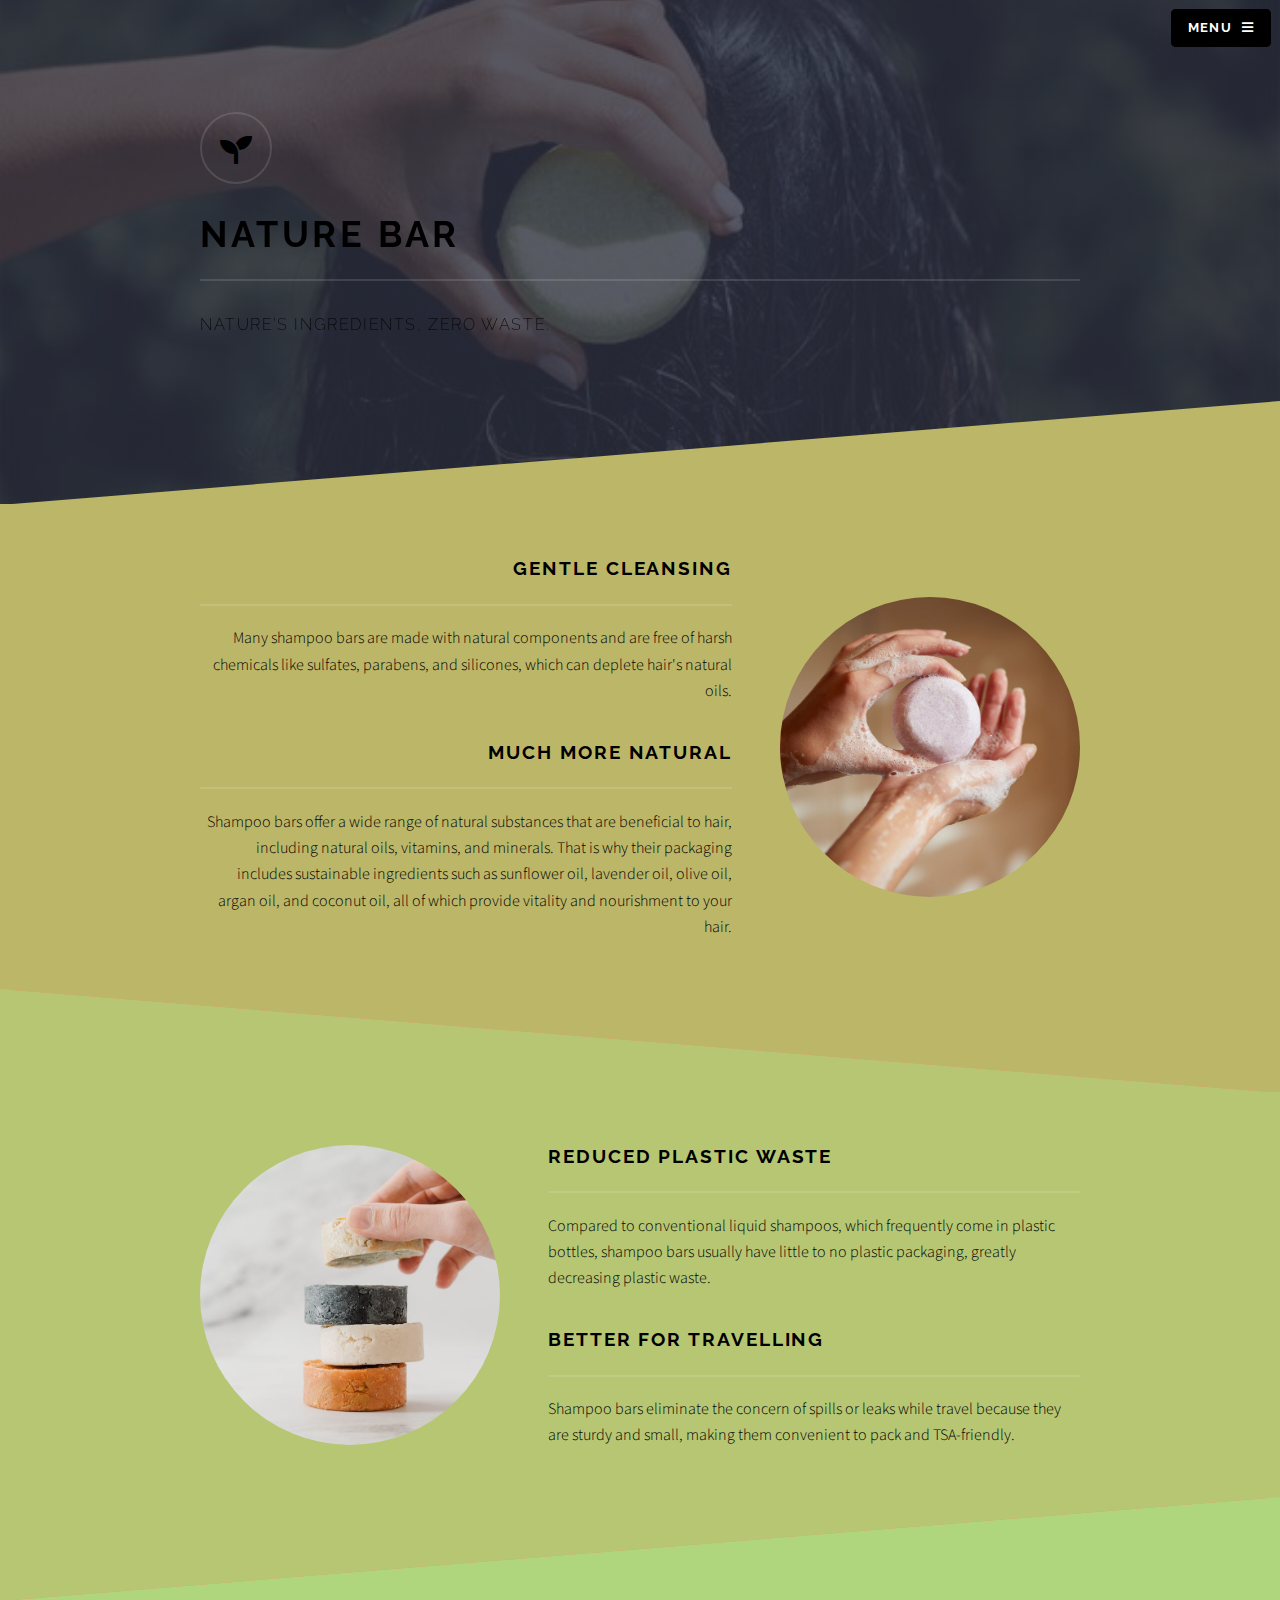
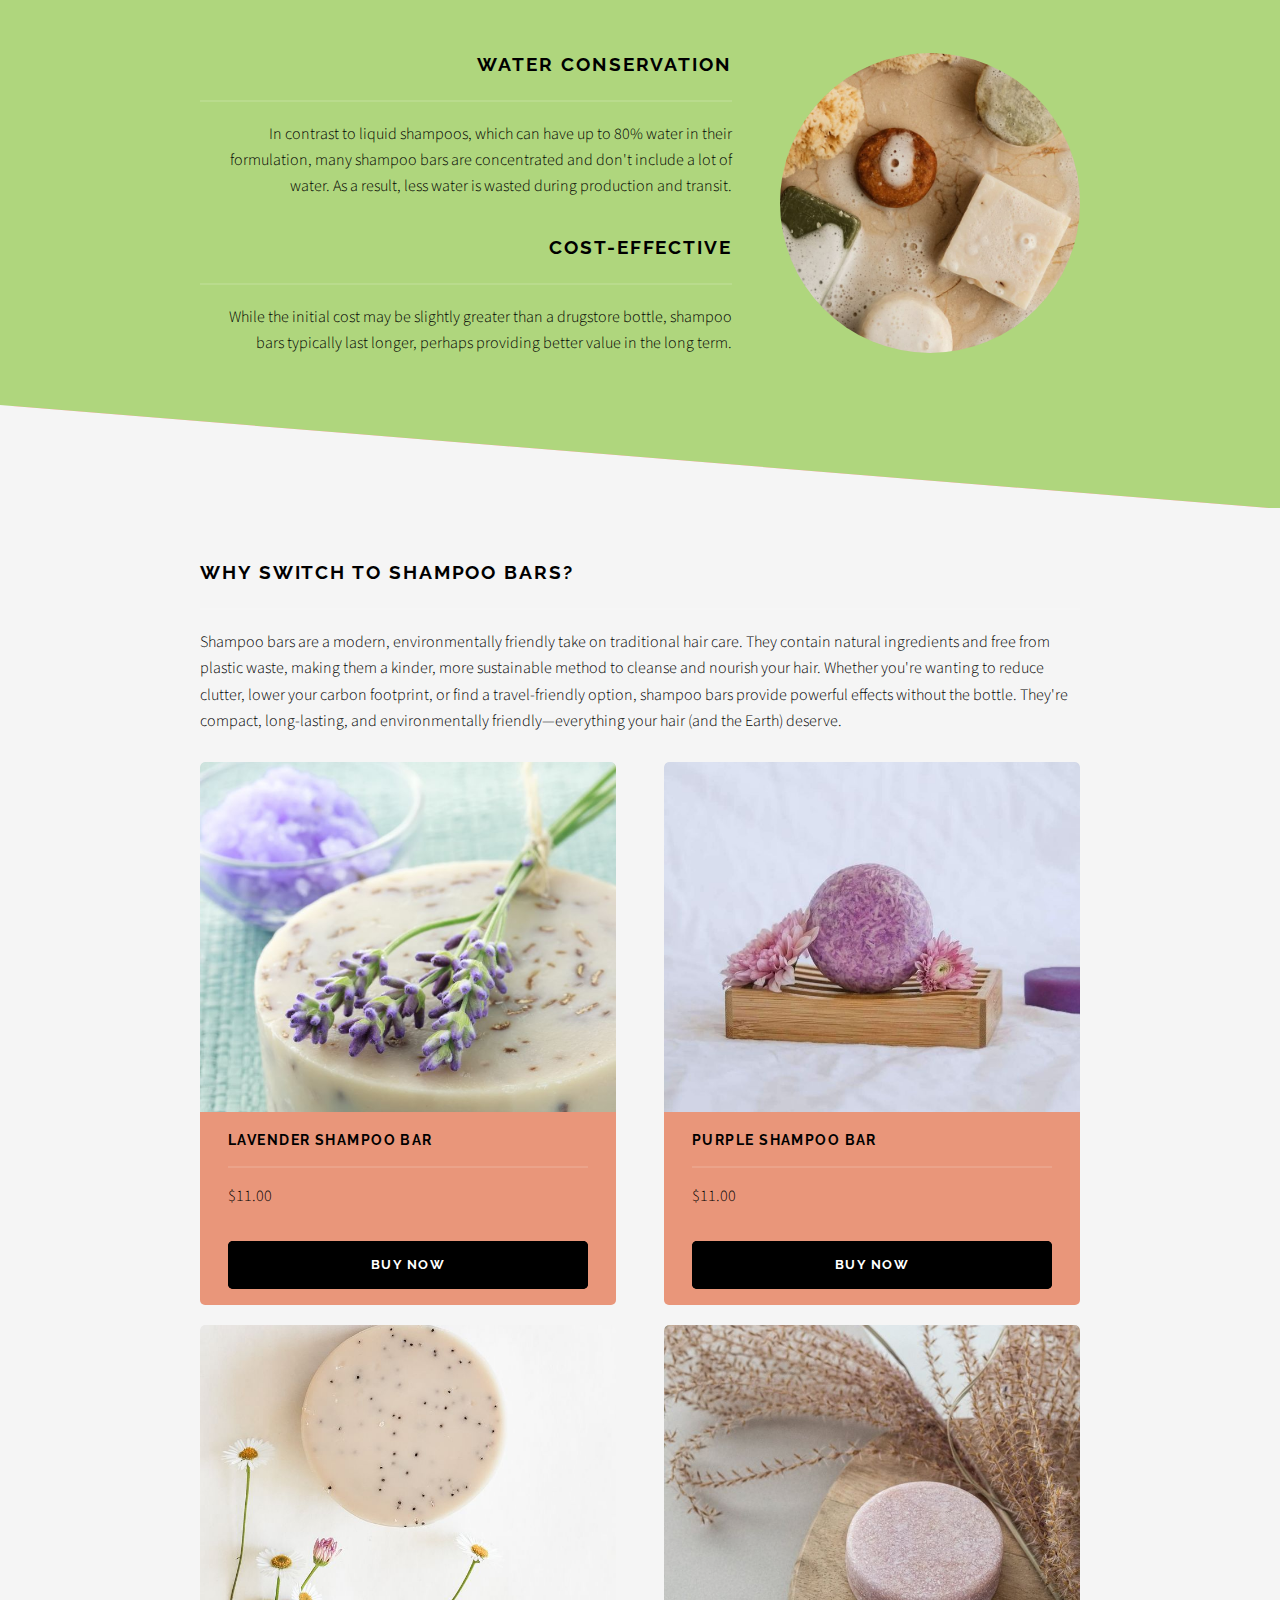
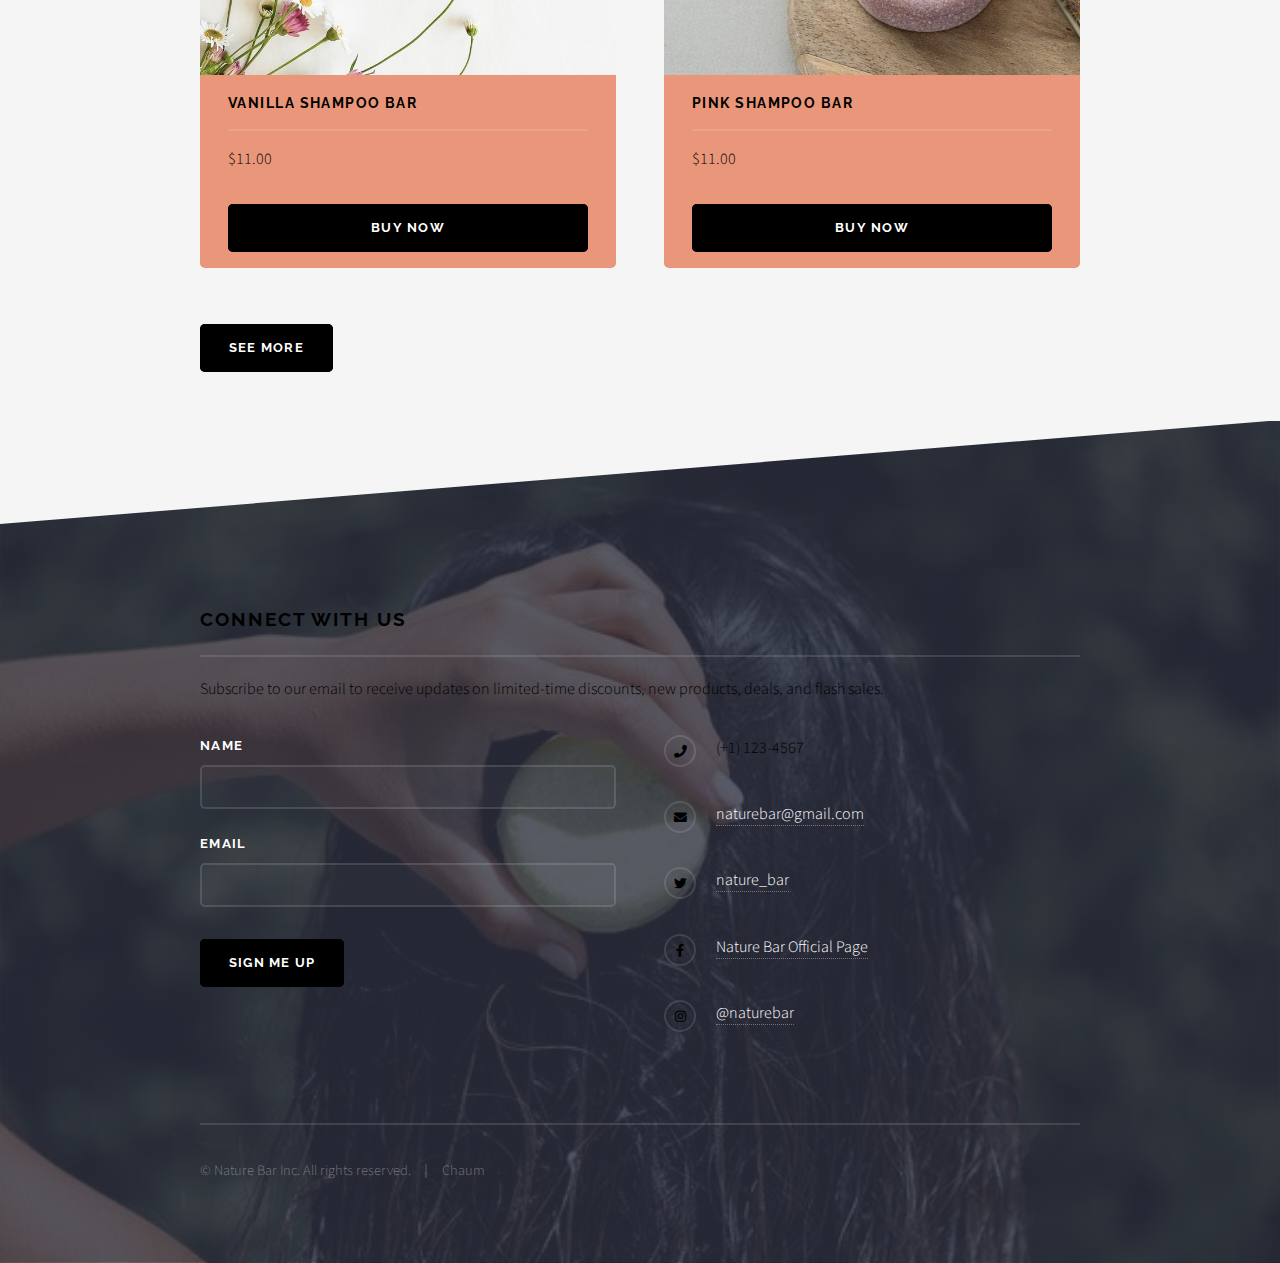
<file: index.html>
<!DOCTYPE HTML>

<html lang="en">
	<head>
		<title>Nature Bar</title>
		<meta charset="utf-8">
		<meta name="viewport" content="width=device-width, initial-scale=1">
		<link rel="stylesheet" href="main.css">
		<noscript><link rel="stylesheet" href="noscript.css"></noscript>
<link rel="stylesheet" href="https://use.fontawesome.com/releases/v5.15.4/css/all.css">

	</head>
	<body class="is-preload">

		<!-- Page Wrapper -->
			<div id="page-wrapper">

				<!-- Header -->
					<header id="header" class="alt">
						<h1><a href="index.html">Nature Bar</a></h1>
						<nav>
							<a href="#menu">Menu</a>
						</nav>
					</header>

				<!-- Menu -->
					<nav id="menu">
						<div class="inner">
							<h2>Menu</h2>
							<ul class="links">
								<li><a href="index.html">Home</a></li>
								<li><a href="shops.html">Shops</a></li>
								<li><a href="aboutus.html">About Us</a></li>
								
							</ul>
							<a href="#" class="close">Close</a>
						</div>
					</nav>

				<!-- Banner -->
					<section id="banner">
						<div class="inner">
							<div class="logo"><span class="icon solid fa-seedling"></span></div>
							<h2>Nature Bar</h2>
							<p>Nature’s ingredients, zero waste.</p>
						</div>
					</section>

				<!-- Wrapper -->
					<section id="wrapper">

						<!-- One -->
							<section id="one" class="wrapper spotlight style1">
								<div class="inner">
									<a href="#" class="image"><img src="womanholdingshampoobar.jpg" alt="Background_woman holding a shampoo bar"></a>
									<div class="content">
										<h2 class="major">Gentle Cleansing</h2>
										<p>Many shampoo bars are made with natural components and are free of harsh chemicals like sulfates, parabens, and silicones, which can deplete hair's natural oils.</p>
										<h2 class="major">Much more natural</h2>
										<p>Shampoo bars offer a wide range of natural substances that are beneficial to hair, including natural oils, vitamins, and minerals. That is why their packaging includes sustainable ingredients such as sunflower oil, lavender oil, olive oil, argan oil, and coconut oil, all of which provide vitality and nourishment to your hair.</p>
									</div>
								</div>
							</section>

						<!-- Two -->
							<section id="two" class="wrapper alt spotlight style2">
								<div class="inner">
									<a href="#" class="image"><img src="zerowasteshampoobar.jpg" alt="Shampoo Bar"></a>
									<div class="content">
										<h2 class="major">Reduced Plastic Waste</h2>
										<p>Compared to conventional liquid shampoos, which frequently come in plastic bottles, shampoo bars usually have little to no plastic packaging, greatly decreasing plastic waste.</p>
										<h2 class="major">Better for travelling</h2>
										<p>Shampoo bars eliminate the concern of spills or leaks while travel because they are sturdy and small, making them convenient to pack and TSA-friendly.</p>
									</div>
								</div>
							</section>

						<!-- Three -->
							<section id="three" class="wrapper spotlight style3">
								<div class="inner">
									<a href="#" class="image"><img src="waterconservation.jpg" alt="Shampoo Bar"></a>
									<div class="content">
										<h2 class="major">Water Conservation</h2>
										<p>In contrast to liquid shampoos, which can have up to 80% water in their formulation, many shampoo bars are concentrated and don't include a lot of water. As a result, less water is wasted during production and transit.</p>
										<h2 class="major">Cost-effective</h2>
										<p>While the initial cost may be slightly greater than a drugstore bottle, shampoo bars typically last longer, perhaps providing better value in the long term.</p>
									</div>
								</div>
							</section>

						<!-- Four -->
							<section id="four" class="wrapper alt style1">
								<div class="inner">
									<h2 class="major">Why Switch to Shampoo Bars?</h2>
									<p>Shampoo bars are a modern, environmentally friendly take on traditional hair care. They contain natural ingredients and free from plastic waste, making them a kinder, more sustainable method to cleanse and nourish your hair. Whether you're wanting to reduce clutter, lower your carbon footprint, or find a travel-friendly option, shampoo bars provide powerful effects without the bottle. They're compact, long-lasting, and environmentally friendly—everything your hair (and the Earth) deserve.</p>
									<section class="features">
										<article>
											<a href="#" class="image"><img src="lavender_shampoobar.jpg" alt="Lavender Shampoo Bar"></a>
											<h3 class="major">Lavender Shampoo Bar</h3>
											<p>$11.00</p>
											<button>Buy now</button>
										</article>
										<article>
											<a href="#" class="image"><img src="purple_shampoobar.jpg" alt="Purple Shampoo Bar"></a>
											<h3 class="major">Purple Shampoo Bar</h3>
											<p>$11.00</p>
											<button>Buy now</button>
										</article>
										<article>
											<a href="#" class="image"><img src="vanilla_shampoobar.jpg" alt="Vanilla Shampoo Bar"></a>
											<h3 class="major">Vanilla Shampoo Bar</h3>
											<p>$11.00</p>
											<button>Buy now</button>
										</article>
										<article>
											<a href="#" class="image"><img src="shampoobar.jpg" alt="Pink Shampoo Bar"></a>
											<h3 class="major">Pink Shampoo Bar</h3>
											<p>$11.00</p>
											<button>Buy now</button>
										</article>
									</section>
									<ul class="actions">
										<li><a href="#" class="button">See More</a></li>
									</ul>
								</div>
							</section>

					</section>

				<!-- Footer -->
					<section id="footer">
						<div class="inner">
							<h2 class="major">Connect with us</h2>
							<p>Subscribe to our email to receive updates on limited-time discounts, new products, deals, and flash sales.</p>
							<form method="post" action="#">
								<div class="fields">
									<div class="field">
										<label for="name">Name</label>
										<input type="text" name="name" id="name">
									</div>
									<div class="field">
										<label for="email">Email</label>
										<input type="email" name="email" id="email">
									</div>
					
								</div>
								<ul class="actions">
									<li><input type="submit" value="Sign Me Up"></li>
								</ul>
							</form>
							<ul class="contact">
								<li class="icon solid fa-phone">(+1) 123-4567</li>
								<li class="icon solid fa-envelope"><a href="#">naturebar@gmail.com</a></li>
								<li class="icon brands fa-twitter"><a href="#">nature_bar</a></li>
								<li class="icon brands fa-facebook-f"><a href="#">Nature Bar Official Page</a></li>
								<li class="icon brands fa-instagram"><a href="#">@naturebar</a></li>
							</ul>
							<ul class="copyright">
								<li>&copy; Nature Bar Inc. All rights reserved.</li><li>Chaum</li>
							</ul>
						</div>
					</section>

			</div>

		<!-- Scripts -->
			<script src="jquery.min.js"></script>
			<script src="jquery.scrollex.min.js"></script>
			<script src="browser.min.js"></script>
			<script src="breakpoints.min.js"></script>
			<script src="util.js"></script>
			<script src="main.js"></script>

	</body>
</html>
</file>
<file: noscript.css>
/*
	Solid State by HTML5 UP
	html5up.net | @ajlkn
	Free for personal and commercial use under the CCA 3.0 license (html5up.net/license)
*/

/* Banner */

	body.is-preload #banner .logo {
		-moz-transform: none;
		-webkit-transform: none;
		-ms-transform: none;
		transform: none;
		opacity: 1;
	}

	body.is-preload #banner h2 {
		opacity: 1;
		-moz-transform: none;
		-webkit-transform: none;
		-ms-transform: none;
		transform: none;
		-moz-filter: none;
		-webkit-filter: none;
		-ms-filter: none;
		filter: none;
	}

	body.is-preload #banner p {
		opacity: 01;
		-moz-transform: none;
		-webkit-transform: none;
		-ms-transform: none;
		transform: none;
		-moz-filter: none;
		-webkit-filter: none;
		-ms-filter: none;
		filter: none;
	}
</file>
<file: main.css>
@import url(fontawesome-all.min.css);
@import url("https://fonts.googleapis.com/css?family=Raleway:200,700|Source+Sans+Pro:300,600,300italic,600italic");



html, body, div, span, applet, object,
iframe, h1, h2, h3, h4, h5, h6, p, blockquote,
pre, a, abbr, acronym, address, big, cite,
code, del, dfn, em, img, ins, kbd, q, s, samp,
small, strike, strong, sub, sup, tt, var, b,
u, i, center, dl, dt, dd, ol, ul, li, fieldset,
form, label, legend, table, caption, tbody,
tfoot, thead, tr, th, td, article, aside,
canvas, details, embed, figure, figcaption,
footer, header, hgroup, menu, nav, output, ruby,
section, summary, time, mark, audio, video {
	margin: 0;
	padding: 0;
	border: 0;
	font-size: 100%;
	font: inherit;
	vertical-align: baseline;}

article, aside, details, figcaption, figure,
footer, header, hgroup, menu, nav, section {
	display: block;}

body {
	line-height: 1;
}

ol, ul {
	list-style: none;
}

blockquote, q {
	quotes: none;
}

	blockquote:before, blockquote:after, q:before, q:after {
		content: '';
		content: none;
	}

table {
	border-collapse: collapse;
	border-spacing: 0;
}

body {
	-webkit-text-size-adjust: none;
}

mark {
	background-color: transparent;
	color: inherit;
}

input::-moz-focus-inner {
	border: 0;
	padding: 0;
}

input, select, textarea {
	-moz-appearance: none;
	-webkit-appearance: none;
	-ms-appearance: none;
	appearance: none;
}

/* Basic */

	@-ms-viewport {
		width: device-width;
	}

	body {
		-ms-overflow-style: scrollbar;
	}

	@media screen and (max-width: 480px) {

		html, body {
			min-width: 320px;
		}

	}

	html {
		box-sizing: border-box;
	}

	*, *:before, *:after {
		box-sizing: inherit;
	}

	body {
		background-color: #fa8072;
		background-image: linear-gradient(to top, rgba(96, 99, 115, 0.8), rgba(96, 99, 115, 0.8)), url("womanusingshampoobar.jpg");
		background-size: auto,
 cover;
		background-attachment: fixed,
 fixed;
		background-position: center,
 center;
	}

		body.is-preload *, body.is-preload *:before, body.is-preload *:after {
			-moz-animation: none !important;
			-webkit-animation: none !important;
			-ms-animation: none !important;
			animation: none !important;
			-moz-transition: none !important;
			-webkit-transition: none !important;
			-ms-transition: none !important;
			transition: none !important;
		}

/* Type */

	body, input, select, textarea {
		color: #000000;
		font-family: "Source Sans Pro", Helvetica, sans-serif;
		font-size: 16.5pt;
		font-weight: 300;
		line-height: 1.65;
	}

		@media screen and (max-width: 1680px) {

			body, input, select, textarea {
				font-size: 13pt;
			}

		}

		@media screen and (max-width: 1280px) {

			body, input, select, textarea {
				font-size: 12pt;
			}

		}

		@media screen and (max-width: 980px) {

			body, input, select, textarea {
				font-size: 12pt;
			}

		}

		@media screen and (max-width: 736px) {

			body, input, select, textarea {
				font-size: 12pt;
			}

		}

		@media screen and (max-width: 480px) {

			body, input, select, textarea {
				font-size: 12pt;
			}

		}

	a {
		-moz-transition: color 0.2s ease-in-out, border-bottom-color 0.2s ease-in-out;
		-webkit-transition: color 0.2s ease-in-out, border-bottom-color 0.2s ease-in-out;
		-ms-transition: color 0.2s ease-in-out, border-bottom-color 0.2s ease-in-out;
		transition: color 0.2s ease-in-out, border-bottom-color 0.2s ease-in-out;
		border-bottom: dotted 1px rgba(255, 255, 255, 0.35);
		color: #ffffff;
		text-decoration: none;
	}

		a:hover {
			border-bottom-color: transparent;
			color: #ffffff !important;
		}

		a.special:not(.button) {
			text-decoration: none;
			border-bottom: 0;
			display: block;
			font-family: Raleway, Helvetica, sans-serif;
			font-size: 0.8em;
			font-weight: 700;
			letter-spacing: 0.1em;
			margin: 0 0 2em 0;
			text-transform: uppercase;
		}

			a.special:not(.button):before {
				-moz-osx-font-smoothing: grayscale;
				-webkit-font-smoothing: antialiased;
				display: inline-block;
				font-style: normal;
				font-variant: normal;
				text-rendering: auto;
				line-height: 1;
				text-transform: none !important;
				font-family: 'Font Awesome 5 Free';
				font-weight: 900;
			}

			a.special:not(.button):before {
				-moz-transition: background-color 0.2s ease-in-out;
				-webkit-transition: background-color 0.2s ease-in-out;
				-ms-transition: background-color 0.2s ease-in-out;
				transition: background-color 0.2s ease-in-out;
				border-radius: 100%;
				border: solid 2px rgba(255, 255, 255, 0.125);
				content: '\f105';
				display: inline-block;
				font-size: 1.25em;
				height: 2em;
				line-height: 1.75em;
				margin-right: 0.85em;
				text-align: center;
				text-indent: 0.15em;
				vertical-align: middle;
				width: 2em;
			}

			a.special:not(.button):hover:before {
				background-color: rgba(255, 255, 255, 0.025);
			}

			a.special:not(.button):active:before {
				background-color: rgba(255, 255, 255, 0.075);
			}

	strong, b {
		color: #ffffff;
		font-weight: 600;
	}

	em, i {
		font-style: italic;
	}

	p {
		margin: 0 0 2em 0;
	}

	h1, h2, h3, h4, h5, h6 {
		color: #000000;
		font-family: Raleway, Helvetica, sans-serif;
		font-weight: 700;
		letter-spacing: 0.1em;
		margin: 0 0 1em 0;
		text-transform: uppercase;
	}

		h1 a, h2 a, h3 a, h4 a, h5 a, h6 a {
			color: inherit;
			text-decoration: none;
			border-bottom: 0;
		}

		h1 span, h2 span, h3 span, h4 span, h5 span, h6 span {
			font-weight: 200;
		}

		h1.major, h2.major, h3.major, h4.major, h5.major, h6.major {
			padding-bottom: 1em;
			border-bottom: solid 2px rgba(255, 255, 255, 0.125);
		}

	h2 {
		font-size: 1.2em;
	}

	h3 {
		font-size: 0.9em;
	}

	h4 {
		font-size: 0.7em;
	}

	h5 {
		font-size: 0.7em;
	}

	h6 {
		font-size: 0.7em;
	}

	@media screen and (max-width: 736px) {

		h2 {
			font-size: 1em;
		}

		h3 {
			font-size: 0.8em;
		}

	}

	sub {
		font-size: 0.8em;
		position: relative;
		top: 0.5em;
	}

	sup {
		font-size: 0.8em;
		position: relative;
		top: -0.5em;
	}

	blockquote {
		border-left: solid 4px rgba(255, 255, 255, 0.125);
		font-style: italic;
		margin: 0 0 2em 0;
		padding: 0.5em 0 0.5em 2em;
	}

	code {
		background: rgba(255, 255, 255, 0.025);
		border-radius: 5px;
		border: solid 2px rgba(255, 255, 255, 0.125);
		font-family: "Courier New", monospace;
		font-size: 0.9em;
		margin: 0 0.25em;
		padding: 0.25em 0.65em;
	}

	pre {
		-webkit-overflow-scrolling: touch;
		font-family: "Courier New", monospace;
		font-size: 0.9em;
		margin: 0 0 2em 0;
	}

		pre code {
			display: block;
			line-height: 1.75em;
			padding: 1em 1.5em;
			overflow-x: auto;
		}

	hr {
		border: 0;
		border-bottom: solid 2px rgba(255, 255, 255, 0.125);
		margin: 2.5em 0;
	}

		hr.major {
			margin: 4em 0;
		}

	.align-left {
		text-align: left;
	}

	.align-center {
		text-align: center;
	}

	.align-right {
		text-align: right;
	}

/* Row */

	.row {
		display: flex;
		flex-wrap: wrap;
		box-sizing: border-box;
		align-items: stretch;
	}

		.row > * {
			box-sizing: border-box;
		}

		.row.gtr-uniform > * > :last-child {
			margin-bottom: 0;
		}

		.row.aln-left {
			justify-content: flex-start;
		}

		.row.aln-center {
			justify-content: center;
		}

		.row.aln-right {
			justify-content: flex-end;
		}

		.row.aln-top {
			align-items: flex-start;
		}

		.row.aln-middle {
			align-items: center;
		}

		.row.aln-bottom {
			align-items: flex-end;
		}

		.row > .imp {
			order: -1;
		}

		.row > .col-1 {
			width: 8.33333%;
		}

		.row > .off-1 {
			margin-left: 8.33333%;
		}

		.row > .col-2 {
			width: 16.66667%;
		}

		.row > .off-2 {
			margin-left: 16.66667%;
		}

		.row > .col-3 {
			width: 25%;
		}

		.row > .off-3 {
			margin-left: 25%;
		}

		.row > .col-4 {
			width: 33.33333%;
		}

		.row > .off-4 {
			margin-left: 33.33333%;
		}

		.row > .col-5 {
			width: 41.66667%;
		}

		.row > .off-5 {
			margin-left: 41.66667%;
		}

		.row > .col-6 {
			width: 50%;
		}

		.row > .off-6 {
			margin-left: 50%;
		}

		.row > .col-7 {
			width: 58.33333%;
		}

		.row > .off-7 {
			margin-left: 58.33333%;
		}

		.row > .col-8 {
			width: 66.66667%;
		}

		.row > .off-8 {
			margin-left: 66.66667%;
		}

		.row > .col-9 {
			width: 75%;
		}

		.row > .off-9 {
			margin-left: 75%;
		}

		.row > .col-10 {
			width: 83.33333%;
		}

		.row > .off-10 {
			margin-left: 83.33333%;
		}

		.row > .col-11 {
			width: 91.66667%;
		}

		.row > .off-11 {
			margin-left: 91.66667%;
		}

		.row > .col-12 {
			width: 100%;
		}

		.row > .off-12 {
			margin-left: 100%;
		}

		.row.gtr-0 {
			margin-top: 0;
			margin-left: 0em;
		}

			.row.gtr-0 > * {
				padding: 0 0 0 0em;
			}

			.row.gtr-0.gtr-uniform {
				margin-top: 0em;
			}

				.row.gtr-0.gtr-uniform > * {
					padding-top: 0em;
				}

		.row.gtr-25 {
			margin-top: 0;
			margin-left: -0.4375em;
		}

			.row.gtr-25 > * {
				padding: 0 0 0 0.4375em;
			}

			.row.gtr-25.gtr-uniform {
				margin-top: -0.4375em;
			}

				.row.gtr-25.gtr-uniform > * {
					padding-top: 0.4375em;
				}

		.row.gtr-50 {
			margin-top: 0;
			margin-left: -0.875em;
		}

			.row.gtr-50 > * {
				padding: 0 0 0 0.875em;
			}

			.row.gtr-50.gtr-uniform {
				margin-top: -0.875em;
			}

				.row.gtr-50.gtr-uniform > * {
					padding-top: 0.875em;
				}

		.row {
			margin-top: 0;
			margin-left: -1.75em;
		}

			.row > * {
				padding: 0 0 0 1.75em;
			}

			.row.gtr-uniform {
				margin-top: -1.75em;
			}

				.row.gtr-uniform > * {
					padding-top: 1.75em;
				}

		.row.gtr-150 {
			margin-top: 0;
			margin-left: -2.625em;
		}

			.row.gtr-150 > * {
				padding: 0 0 0 2.625em;
			}

			.row.gtr-150.gtr-uniform {
				margin-top: -2.625em;
			}

				.row.gtr-150.gtr-uniform > * {
					padding-top: 2.625em;
				}

		.row.gtr-200 {
			margin-top: 0;
			margin-left: -3.5em;
		}

			.row.gtr-200 > * {
				padding: 0 0 0 3.5em;
			}

			.row.gtr-200.gtr-uniform {
				margin-top: -3.5em;
			}

				.row.gtr-200.gtr-uniform > * {
					padding-top: 3.5em;
				}

		@media screen and (max-width: 1680px) {

			.row {
				display: flex;
				flex-wrap: wrap;
				box-sizing: border-box;
				align-items: stretch;
			}

				.row > * {
					box-sizing: border-box;
				}

				.row.gtr-uniform > * > :last-child {
					margin-bottom: 0;
				}

				.row.aln-left {
					justify-content: flex-start;
				}

				.row.aln-center {
					justify-content: center;
				}

				.row.aln-right {
					justify-content: flex-end;
				}

				.row.aln-top {
					align-items: flex-start;
				}

				.row.aln-middle {
					align-items: center;
				}

				.row.aln-bottom {
					align-items: flex-end;
				}

				.row > .imp-xlarge {
					order: -1;
				}

				.row > .col-1-xlarge {
					width: 8.33333%;
				}

				.row > .off-1-xlarge {
					margin-left: 8.33333%;
				}

				.row > .col-2-xlarge {
					width: 16.66667%;
				}

				.row > .off-2-xlarge {
					margin-left: 16.66667%;
				}

				.row > .col-3-xlarge {
					width: 25%;
				}

				.row > .off-3-xlarge {
					margin-left: 25%;
				}

				.row > .col-4-xlarge {
					width: 33.33333%;
				}

				.row > .off-4-xlarge {
					margin-left: 33.33333%;
				}

				.row > .col-5-xlarge {
					width: 41.66667%;
				}

				.row > .off-5-xlarge {
					margin-left: 41.66667%;
				}

				.row > .col-6-xlarge {
					width: 50%;
				}

				.row > .off-6-xlarge {
					margin-left: 50%;
				}

				.row > .col-7-xlarge {
					width: 58.33333%;
				}

				.row > .off-7-xlarge {
					margin-left: 58.33333%;
				}

				.row > .col-8-xlarge {
					width: 66.66667%;
				}

				.row > .off-8-xlarge {
					margin-left: 66.66667%;
				}

				.row > .col-9-xlarge {
					width: 75%;
				}

				.row > .off-9-xlarge {
					margin-left: 75%;
				}

				.row > .col-10-xlarge {
					width: 83.33333%;
				}

				.row > .off-10-xlarge {
					margin-left: 83.33333%;
				}

				.row > .col-11-xlarge {
					width: 91.66667%;
				}

				.row > .off-11-xlarge {
					margin-left: 91.66667%;
				}

				.row > .col-12-xlarge {
					width: 100%;
				}

				.row > .off-12-xlarge {
					margin-left: 100%;
				}

				.row.gtr-0 {
					margin-top: 0;
					margin-left: 0em;
				}

					.row.gtr-0 > * {
						padding: 0 0 0 0em;
					}

					.row.gtr-0.gtr-uniform {
						margin-top: 0em;
					}

						.row.gtr-0.gtr-uniform > * {
							padding-top: 0em;
						}

				.row.gtr-25 {
					margin-top: 0;
					margin-left: -0.4375em;
				}

					.row.gtr-25 > * {
						padding: 0 0 0 0.4375em;
					}

					.row.gtr-25.gtr-uniform {
						margin-top: -0.4375em;
					}

						.row.gtr-25.gtr-uniform > * {
							padding-top: 0.4375em;
						}

				.row.gtr-50 {
					margin-top: 0;
					margin-left: -0.875em;
				}

					.row.gtr-50 > * {
						padding: 0 0 0 0.875em;
					}

					.row.gtr-50.gtr-uniform {
						margin-top: -0.875em;
					}

						.row.gtr-50.gtr-uniform > * {
							padding-top: 0.875em;
						}

				.row {
					margin-top: 0;
					margin-left: -1.75em;
				}

					.row > * {
						padding: 0 0 0 1.75em;
					}

					.row.gtr-uniform {
						margin-top: -1.75em;
					}

						.row.gtr-uniform > * {
							padding-top: 1.75em;
						}

				.row.gtr-150 {
					margin-top: 0;
					margin-left: -2.625em;
				}

					.row.gtr-150 > * {
						padding: 0 0 0 2.625em;
					}

					.row.gtr-150.gtr-uniform {
						margin-top: -2.625em;
					}

						.row.gtr-150.gtr-uniform > * {
							padding-top: 2.625em;
						}

				.row.gtr-200 {
					margin-top: 0;
					margin-left: -3.5em;
				}

					.row.gtr-200 > * {
						padding: 0 0 0 3.5em;
					}

					.row.gtr-200.gtr-uniform {
						margin-top: -3.5em;
					}

						.row.gtr-200.gtr-uniform > * {
							padding-top: 3.5em;
						}

		}

		@media screen and (max-width: 1280px) {

			.row {
				display: flex;
				flex-wrap: wrap;
				box-sizing: border-box;
				align-items: stretch;
			}

				.row > * {
					box-sizing: border-box;
				}

				.row.gtr-uniform > * > :last-child {
					margin-bottom: 0;
				}

				.row.aln-left {
					justify-content: flex-start;
				}

				.row.aln-center {
					justify-content: center;
				}

				.row.aln-right {
					justify-content: flex-end;
				}

				.row.aln-top {
					align-items: flex-start;
				}

				.row.aln-middle {
					align-items: center;
				}

				.row.aln-bottom {
					align-items: flex-end;
				}

				.row > .imp-large {
					order: -1;
				}

				.row > .col-1-large {
					width: 8.33333%;
				}

				.row > .off-1-large {
					margin-left: 8.33333%;
				}

				.row > .col-2-large {
					width: 16.66667%;
				}

				.row > .off-2-large {
					margin-left: 16.66667%;
				}

				.row > .col-3-large {
					width: 25%;
				}

				.row > .off-3-large {
					margin-left: 25%;
				}

				.row > .col-4-large {
					width: 33.33333%;
				}

				.row > .off-4-large {
					margin-left: 33.33333%;
				}

				.row > .col-5-large {
					width: 41.66667%;
				}

				.row > .off-5-large {
					margin-left: 41.66667%;
				}

				.row > .col-6-large {
					width: 50%;
				}

				.row > .off-6-large {
					margin-left: 50%;
				}

				.row > .col-7-large {
					width: 58.33333%;
				}

				.row > .off-7-large {
					margin-left: 58.33333%;
				}

				.row > .col-8-large {
					width: 66.66667%;
				}

				.row > .off-8-large {
					margin-left: 66.66667%;
				}

				.row > .col-9-large {
					width: 75%;
				}

				.row > .off-9-large {
					margin-left: 75%;
				}

				.row > .col-10-large {
					width: 83.33333%;
				}

				.row > .off-10-large {
					margin-left: 83.33333%;
				}

				.row > .col-11-large {
					width: 91.66667%;
				}

				.row > .off-11-large {
					margin-left: 91.66667%;
				}

				.row > .col-12-large {
					width: 100%;
				}

				.row > .off-12-large {
					margin-left: 100%;
				}

				.row.gtr-0 {
					margin-top: 0;
					margin-left: 0em;
				}

					.row.gtr-0 > * {
						padding: 0 0 0 0em;
					}

					.row.gtr-0.gtr-uniform {
						margin-top: 0em;
					}

						.row.gtr-0.gtr-uniform > * {
							padding-top: 0em;
						}

				.row.gtr-25 {
					margin-top: 0;
					margin-left: -0.4375em;
				}

					.row.gtr-25 > * {
						padding: 0 0 0 0.4375em;
					}

					.row.gtr-25.gtr-uniform {
						margin-top: -0.4375em;
					}

						.row.gtr-25.gtr-uniform > * {
							padding-top: 0.4375em;
						}

				.row.gtr-50 {
					margin-top: 0;
					margin-left: -0.875em;
				}

					.row.gtr-50 > * {
						padding: 0 0 0 0.875em;
					}

					.row.gtr-50.gtr-uniform {
						margin-top: -0.875em;
					}

						.row.gtr-50.gtr-uniform > * {
							padding-top: 0.875em;
						}

				.row {
					margin-top: 0;
					margin-left: -1.75em;
				}

					.row > * {
						padding: 0 0 0 1.75em;
					}

					.row.gtr-uniform {
						margin-top: -1.75em;
					}

						.row.gtr-uniform > * {
							padding-top: 1.75em;
						}

				.row.gtr-150 {
					margin-top: 0;
					margin-left: -2.625em;
				}

					.row.gtr-150 > * {
						padding: 0 0 0 2.625em;
					}

					.row.gtr-150.gtr-uniform {
						margin-top: -2.625em;
					}

						.row.gtr-150.gtr-uniform > * {
							padding-top: 2.625em;
						}

				.row.gtr-200 {
					margin-top: 0;
					margin-left: -3.5em;
				}

					.row.gtr-200 > * {
						padding: 0 0 0 3.5em;
					}

					.row.gtr-200.gtr-uniform {
						margin-top: -3.5em;
					}

						.row.gtr-200.gtr-uniform > * {
							padding-top: 3.5em;
						}

		}

		@media screen and (max-width: 980px) {

			.row {
				display: flex;
				flex-wrap: wrap;
				box-sizing: border-box;
				align-items: stretch;
			}

				.row > * {
					box-sizing: border-box;
				}

				.row.gtr-uniform > * > :last-child {
					margin-bottom: 0;
				}

				.row.aln-left {
					justify-content: flex-start;
				}

				.row.aln-center {
					justify-content: center;
				}

				.row.aln-right {
					justify-content: flex-end;
				}

				.row.aln-top {
					align-items: flex-start;
				}

				.row.aln-middle {
					align-items: center;
				}

				.row.aln-bottom {
					align-items: flex-end;
				}

				.row > .imp-medium {
					order: -1;
				}

				.row > .col-1-medium {
					width: 8.33333%;
				}

				.row > .off-1-medium {
					margin-left: 8.33333%;
				}

				.row > .col-2-medium {
					width: 16.66667%;
				}

				.row > .off-2-medium {
					margin-left: 16.66667%;
				}

				.row > .col-3-medium {
					width: 25%;
				}

				.row > .off-3-medium {
					margin-left: 25%;
				}

				.row > .col-4-medium {
					width: 33.33333%;
				}

				.row > .off-4-medium {
					margin-left: 33.33333%;
				}

				.row > .col-5-medium {
					width: 41.66667%;
				}

				.row > .off-5-medium {
					margin-left: 41.66667%;
				}

				.row > .col-6-medium {
					width: 50%;
				}

				.row > .off-6-medium {
					margin-left: 50%;
				}

				.row > .col-7-medium {
					width: 58.33333%;
				}

				.row > .off-7-medium {
					margin-left: 58.33333%;
				}

				.row > .col-8-medium {
					width: 66.66667%;
				}

				.row > .off-8-medium {
					margin-left: 66.66667%;
				}

				.row > .col-9-medium {
					width: 75%;
				}

				.row > .off-9-medium {
					margin-left: 75%;
				}

				.row > .col-10-medium {
					width: 83.33333%;
				}

				.row > .off-10-medium {
					margin-left: 83.33333%;
				}

				.row > .col-11-medium {
					width: 91.66667%;
				}

				.row > .off-11-medium {
					margin-left: 91.66667%;
				}

				.row > .col-12-medium {
					width: 100%;
				}

				.row > .off-12-medium {
					margin-left: 100%;
				}

				.row.gtr-0 {
					margin-top: 0;
					margin-left: 0em;
				}

					.row.gtr-0 > * {
						padding: 0 0 0 0em;
					}

					.row.gtr-0.gtr-uniform {
						margin-top: 0em;
					}

						.row.gtr-0.gtr-uniform > * {
							padding-top: 0em;
						}

				.row.gtr-25 {
					margin-top: 0;
					margin-left: -0.4375em;
				}

					.row.gtr-25 > * {
						padding: 0 0 0 0.4375em;
					}

					.row.gtr-25.gtr-uniform {
						margin-top: -0.4375em;
					}

						.row.gtr-25.gtr-uniform > * {
							padding-top: 0.4375em;
						}

				.row.gtr-50 {
					margin-top: 0;
					margin-left: -0.875em;
				}

					.row.gtr-50 > * {
						padding: 0 0 0 0.875em;
					}

					.row.gtr-50.gtr-uniform {
						margin-top: -0.875em;
					}

						.row.gtr-50.gtr-uniform > * {
							padding-top: 0.875em;
						}

				.row {
					margin-top: 0;
					margin-left: -1.75em;
				}

					.row > * {
						padding: 0 0 0 1.75em;
					}

					.row.gtr-uniform {
						margin-top: -1.75em;
					}

						.row.gtr-uniform > * {
							padding-top: 1.75em;
						}

				.row.gtr-150 {
					margin-top: 0;
					margin-left: -2.625em;
				}

					.row.gtr-150 > * {
						padding: 0 0 0 2.625em;
					}

					.row.gtr-150.gtr-uniform {
						margin-top: -2.625em;
					}

						.row.gtr-150.gtr-uniform > * {
							padding-top: 2.625em;
						}

				.row.gtr-200 {
					margin-top: 0;
					margin-left: -3.5em;
				}

					.row.gtr-200 > * {
						padding: 0 0 0 3.5em;
					}

					.row.gtr-200.gtr-uniform {
						margin-top: -3.5em;
					}

						.row.gtr-200.gtr-uniform > * {
							padding-top: 3.5em;
						}

		}

		@media screen and (max-width: 736px) {

			.row {
				display: flex;
				flex-wrap: wrap;
				box-sizing: border-box;
				align-items: stretch;
			}

				.row > * {
					box-sizing: border-box;
				}

				.row.gtr-uniform > * > :last-child {
					margin-bottom: 0;
				}

				.row.aln-left {
					justify-content: flex-start;
				}

				.row.aln-center {
					justify-content: center;
				}

				.row.aln-right {
					justify-content: flex-end;
				}

				.row.aln-top {
					align-items: flex-start;
				}

				.row.aln-middle {
					align-items: center;
				}

				.row.aln-bottom {
					align-items: flex-end;
				}

				.row > .imp-small {
					order: -1;
				}

				.row > .col-1-small {
					width: 8.33333%;
				}

				.row > .off-1-small {
					margin-left: 8.33333%;
				}

				.row > .col-2-small {
					width: 16.66667%;
				}

				.row > .off-2-small {
					margin-left: 16.66667%;
				}

				.row > .col-3-small {
					width: 25%;
				}

				.row > .off-3-small {
					margin-left: 25%;
				}

				.row > .col-4-small {
					width: 33.33333%;
				}

				.row > .off-4-small {
					margin-left: 33.33333%;
				}

				.row > .col-5-small {
					width: 41.66667%;
				}

				.row > .off-5-small {
					margin-left: 41.66667%;
				}

				.row > .col-6-small {
					width: 50%;
				}

				.row > .off-6-small {
					margin-left: 50%;
				}

				.row > .col-7-small {
					width: 58.33333%;
				}

				.row > .off-7-small {
					margin-left: 58.33333%;
				}

				.row > .col-8-small {
					width: 66.66667%;
				}

				.row > .off-8-small {
					margin-left: 66.66667%;
				}

				.row > .col-9-small {
					width: 75%;
				}

				.row > .off-9-small {
					margin-left: 75%;
				}

				.row > .col-10-small {
					width: 83.33333%;
				}

				.row > .off-10-small {
					margin-left: 83.33333%;
				}

				.row > .col-11-small {
					width: 91.66667%;
				}

				.row > .off-11-small {
					margin-left: 91.66667%;
				}

				.row > .col-12-small {
					width: 100%;
				}

				.row > .off-12-small {
					margin-left: 100%;
				}

				.row.gtr-0 {
					margin-top: 0;
					margin-left: 0em;
				}

					.row.gtr-0 > * {
						padding: 0 0 0 0em;
					}

					.row.gtr-0.gtr-uniform {
						margin-top: 0em;
					}

						.row.gtr-0.gtr-uniform > * {
							padding-top: 0em;
						}

				.row.gtr-25 {
					margin-top: 0;
					margin-left: -0.3125em;
				}

					.row.gtr-25 > * {
						padding: 0 0 0 0.3125em;
					}

					.row.gtr-25.gtr-uniform {
						margin-top: -0.3125em;
					}

						.row.gtr-25.gtr-uniform > * {
							padding-top: 0.3125em;
						}

				.row.gtr-50 {
					margin-top: 0;
					margin-left: -0.625em;
				}

					.row.gtr-50 > * {
						padding: 0 0 0 0.625em;
					}

					.row.gtr-50.gtr-uniform {
						margin-top: -0.625em;
					}

						.row.gtr-50.gtr-uniform > * {
							padding-top: 0.625em;
						}

				.row {
					margin-top: 0;
					margin-left: -1.25em;
				}

					.row > * {
						padding: 0 0 0 1.25em;
					}

					.row.gtr-uniform {
						margin-top: -1.25em;
					}

						.row.gtr-uniform > * {
							padding-top: 1.25em;
						}

				.row.gtr-150 {
					margin-top: 0;
					margin-left: -1.875em;
				}

					.row.gtr-150 > * {
						padding: 0 0 0 1.875em;
					}

					.row.gtr-150.gtr-uniform {
						margin-top: -1.875em;
					}

						.row.gtr-150.gtr-uniform > * {
							padding-top: 1.875em;
						}

				.row.gtr-200 {
					margin-top: 0;
					margin-left: -2.5em;
				}

					.row.gtr-200 > * {
						padding: 0 0 0 2.5em;
					}

					.row.gtr-200.gtr-uniform {
						margin-top: -2.5em;
					}

						.row.gtr-200.gtr-uniform > * {
							padding-top: 2.5em;
						}

		}

		@media screen and (max-width: 480px) {

			.row {
				display: flex;
				flex-wrap: wrap;
				box-sizing: border-box;
				align-items: stretch;
			}

				.row > * {
					box-sizing: border-box;
				}

				.row.gtr-uniform > * > :last-child {
					margin-bottom: 0;
				}

				.row.aln-left {
					justify-content: flex-start;
				}

				.row.aln-center {
					justify-content: center;
				}

				.row.aln-right {
					justify-content: flex-end;
				}

				.row.aln-top {
					align-items: flex-start;
				}

				.row.aln-middle {
					align-items: center;
				}

				.row.aln-bottom {
					align-items: flex-end;
				}

				.row > .imp-xsmall {
					order: -1;
				}

				.row > .col-1-xsmall {
					width: 8.33333%;
				}

				.row > .off-1-xsmall {
					margin-left: 8.33333%;
				}

				.row > .col-2-xsmall {
					width: 16.66667%;
				}

				.row > .off-2-xsmall {
					margin-left: 16.66667%;
				}

				.row > .col-3-xsmall {
					width: 25%;
				}

				.row > .off-3-xsmall {
					margin-left: 25%;
				}

				.row > .col-4-xsmall {
					width: 33.33333%;
				}

				.row > .off-4-xsmall {
					margin-left: 33.33333%;
				}

				.row > .col-5-xsmall {
					width: 41.66667%;
				}

				.row > .off-5-xsmall {
					margin-left: 41.66667%;
				}

				.row > .col-6-xsmall {
					width: 50%;
				}

				.row > .off-6-xsmall {
					margin-left: 50%;
				}

				.row > .col-7-xsmall {
					width: 58.33333%;
				}

				.row > .off-7-xsmall {
					margin-left: 58.33333%;
				}

				.row > .col-8-xsmall {
					width: 66.66667%;
				}

				.row > .off-8-xsmall {
					margin-left: 66.66667%;
				}

				.row > .col-9-xsmall {
					width: 75%;
				}

				.row > .off-9-xsmall {
					margin-left: 75%;
				}

				.row > .col-10-xsmall {
					width: 83.33333%;
				}

				.row > .off-10-xsmall {
					margin-left: 83.33333%;
				}

				.row > .col-11-xsmall {
					width: 91.66667%;
				}

				.row > .off-11-xsmall {
					margin-left: 91.66667%;
				}

				.row > .col-12-xsmall {
					width: 100%;
				}

				.row > .off-12-xsmall {
					margin-left: 100%;
				}

				.row.gtr-0 {
					margin-top: 0;
					margin-left: 0em;
				}

					.row.gtr-0 > * {
						padding: 0 0 0 0em;
					}

					.row.gtr-0.gtr-uniform {
						margin-top: 0em;
					}

						.row.gtr-0.gtr-uniform > * {
							padding-top: 0em;
						}

				.row.gtr-25 {
					margin-top: 0;
					margin-left: -0.3125em;
				}

					.row.gtr-25 > * {
						padding: 0 0 0 0.3125em;
					}

					.row.gtr-25.gtr-uniform {
						margin-top: -0.3125em;
					}

						.row.gtr-25.gtr-uniform > * {
							padding-top: 0.3125em;
						}

				.row.gtr-50 {
					margin-top: 0;
					margin-left: -0.625em;
				}

					.row.gtr-50 > * {
						padding: 0 0 0 0.625em;
					}

					.row.gtr-50.gtr-uniform {
						margin-top: -0.625em;
					}

						.row.gtr-50.gtr-uniform > * {
							padding-top: 0.625em;
						}

				.row {
					margin-top: 0;
					margin-left: -1.25em;
				}

					.row > * {
						padding: 0 0 0 1.25em;
					}

					.row.gtr-uniform {
						margin-top: -1.25em;
					}

						.row.gtr-uniform > * {
							padding-top: 1.25em;
						}

				.row.gtr-150 {
					margin-top: 0;
					margin-left: -1.875em;
				}

					.row.gtr-150 > * {
						padding: 0 0 0 1.875em;
					}

					.row.gtr-150.gtr-uniform {
						margin-top: -1.875em;
					}

						.row.gtr-150.gtr-uniform > * {
							padding-top: 1.875em;
						}

				.row.gtr-200 {
					margin-top: 0;
					margin-left: -2.5em;
				}

					.row.gtr-200 > * {
						padding: 0 0 0 2.5em;
					}

					.row.gtr-200.gtr-uniform {
						margin-top: -2.5em;
					}

						.row.gtr-200.gtr-uniform > * {
							padding-top: 2.5em;
						}

		}

		@media screen and (max-width: 360px) {

			.row {
				display: flex;
				flex-wrap: wrap;
				box-sizing: border-box;
				align-items: stretch;
			}

				.row > * {
					box-sizing: border-box;
				}

				.row.gtr-uniform > * > :last-child {
					margin-bottom: 0;
				}

				.row.aln-left {
					justify-content: flex-start;
				}

				.row.aln-center {
					justify-content: center;
				}

				.row.aln-right {
					justify-content: flex-end;
				}

				.row.aln-top {
					align-items: flex-start;
				}

				.row.aln-middle {
					align-items: center;
				}

				.row.aln-bottom {
					align-items: flex-end;
				}

				.row > .imp-xxsmall {
					order: -1;
				}

				.row > .col-1-xxsmall {
					width: 8.33333%;
				}

				.row > .off-1-xxsmall {
					margin-left: 8.33333%;
				}

				.row > .col-2-xxsmall {
					width: 16.66667%;
				}

				.row > .off-2-xxsmall {
					margin-left: 16.66667%;
				}

				.row > .col-3-xxsmall {
					width: 25%;
				}

				.row > .off-3-xxsmall {
					margin-left: 25%;
				}

				.row > .col-4-xxsmall {
					width: 33.33333%;
				}

				.row > .off-4-xxsmall {
					margin-left: 33.33333%;
				}

				.row > .col-5-xxsmall {
					width: 41.66667%;
				}

				.row > .off-5-xxsmall {
					margin-left: 41.66667%;
				}

				.row > .col-6-xxsmall {
					width: 50%;
				}

				.row > .off-6-xxsmall {
					margin-left: 50%;
				}

				.row > .col-7-xxsmall {
					width: 58.33333%;
				}

				.row > .off-7-xxsmall {
					margin-left: 58.33333%;
				}

				.row > .col-8-xxsmall {
					width: 66.66667%;
				}

				.row > .off-8-xxsmall {
					margin-left: 66.66667%;
				}

				.row > .col-9-xxsmall {
					width: 75%;
				}

				.row > .off-9-xxsmall {
					margin-left: 75%;
				}

				.row > .col-10-xxsmall {
					width: 83.33333%;
				}

				.row > .off-10-xxsmall {
					margin-left: 83.33333%;
				}

				.row > .col-11-xxsmall {
					width: 91.66667%;
				}

				.row > .off-11-xxsmall {
					margin-left: 91.66667%;
				}

				.row > .col-12-xxsmall {
					width: 100%;
				}

				.row > .off-12-xxsmall {
					margin-left: 100%;
				}

				.row.gtr-0 {
					margin-top: 0;
					margin-left: 0em;
				}

					.row.gtr-0 > * {
						padding: 0 0 0 0em;
					}

					.row.gtr-0.gtr-uniform {
						margin-top: 0em;
					}

						.row.gtr-0.gtr-uniform > * {
							padding-top: 0em;
						}

				.row.gtr-25 {
					margin-top: 0;
					margin-left: -0.3125em;
				}

					.row.gtr-25 > * {
						padding: 0 0 0 0.3125em;
					}

					.row.gtr-25.gtr-uniform {
						margin-top: -0.3125em;
					}

						.row.gtr-25.gtr-uniform > * {
							padding-top: 0.3125em;
						}

				.row.gtr-50 {
					margin-top: 0;
					margin-left: -0.625em;
				}

					.row.gtr-50 > * {
						padding: 0 0 0 0.625em;
					}

					.row.gtr-50.gtr-uniform {
						margin-top: -0.625em;
					}

						.row.gtr-50.gtr-uniform > * {
							padding-top: 0.625em;
						}

				.row {
					margin-top: 0;
					margin-left: -1.25em;
				}

					.row > * {
						padding: 0 0 0 1.25em;
					}

					.row.gtr-uniform {
						margin-top: -1.25em;
					}

						.row.gtr-uniform > * {
							padding-top: 1.25em;
						}

				.row.gtr-150 {
					margin-top: 0;
					margin-left: -1.875em;
				}

					.row.gtr-150 > * {
						padding: 0 0 0 1.875em;
					}

					.row.gtr-150.gtr-uniform {
						margin-top: -1.875em;
					}

						.row.gtr-150.gtr-uniform > * {
							padding-top: 1.875em;
						}

				.row.gtr-200 {
					margin-top: 0;
					margin-left: -2.5em;
				}

					.row.gtr-200 > * {
						padding: 0 0 0 2.5em;
					}

					.row.gtr-200.gtr-uniform {
						margin-top: -2.5em;
					}

						.row.gtr-200.gtr-uniform > * {
							padding-top: 2.5em;
						}

		}

/* Section/Article */

	section.special, article.special {
		text-align: center;
	}

/* Form */

	form {
		margin: 0 0 2em 0;
	}

		form > :last-child {
			margin-bottom: 0;
		}

		form > .fields {
			display: -moz-flex;
			display: -webkit-flex;
			display: -ms-flex;
			display: flex;
			-moz-flex-wrap: wrap;
			-webkit-flex-wrap: wrap;
			-ms-flex-wrap: wrap;
			flex-wrap: wrap;
			width: calc(100% + 3em);
			margin: -1.5em 0 2em -1.5em;
		}

			form > .fields > .field {
				-moz-flex-grow: 0;
				-webkit-flex-grow: 0;
				-ms-flex-grow: 0;
				flex-grow: 0;
				-moz-flex-shrink: 0;
				-webkit-flex-shrink: 0;
				-ms-flex-shrink: 0;
				flex-shrink: 0;
				padding: 1.5em 0 0 1.5em;
				width: calc(100% - 1.5em);
			}

				form > .fields > .field.half {
					width: calc(50% - 0.75em);
				}

				form > .fields > .field.third {
					width: calc(100%/3 - 0.5em);
				}

				form > .fields > .field.quarter {
					width: calc(25% - 0.375em);
				}

		@media screen and (max-width: 480px) {

			form > .fields {
				width: calc(100% + 3em);
				margin: -1.5em 0 2em -1.5em;
			}

				form > .fields > .field {
					padding: 1.5em 0 0 1.5em;
					width: calc(100% - 1.5em);
				}

					form > .fields > .field.half {
						width: calc(100% - 1.5em);
					}

					form > .fields > .field.third {
						width: calc(100% - 1.5em);
					}

					form > .fields > .field.quarter {
						width: calc(100% - 1.5em);
					}

		}

	label {
		color: #ffffff;
		display: block;
		font-family: Raleway, Helvetica, sans-serif;
		font-size: 0.8em;
		font-weight: 700;
		letter-spacing: 0.1em;
		margin: 0 0 0.7em 0;
		text-transform: uppercase;
	}

	input[type="text"],
	input[type="password"],
	input[type="email"],
	input[type="tel"],
	select,
	textarea {
		-moz-appearance: none;
		-webkit-appearance: none;
		-ms-appearance: none;
		appearance: none;
		background: rgba(255, 255, 255, 0.025);
		border-radius: 5px;
		border: none;
		border: solid 2px rgba(255, 255, 255, 0.125);
		color: inherit;
		display: block;
		outline: 0;
		padding: 0 1em;
		text-decoration: none;
		width: 100%;
	}

		input[type="text"]:invalid,
		input[type="password"]:invalid,
		input[type="email"]:invalid,
		input[type="tel"]:invalid,
		select:invalid,
		textarea:invalid {
			box-shadow: none;
		}

		input[type="text"]:focus,
		input[type="password"]:focus,
		input[type="email"]:focus,
		input[type="tel"]:focus,
		select:focus,
		textarea:focus {
			border-color: #5b6ba6;
		}

	select {
		background-image: url("data:image/svg+xml;charset=utf8,%3Csvg xmlns='http://www.w3.org/2000/svg' width='40' height='40' preserveAspectRatio='none' viewBox='0 0 40 40'%3E%3Cpath d='M9.4,12.3l10.4,10.4l10.4-10.4c0.2-0.2,0.5-0.4,0.9-0.4c0.3,0,0.6,0.1,0.9,0.4l3.3,3.3c0.2,0.2,0.4,0.5,0.4,0.9 c0,0.4-0.1,0.6-0.4,0.9L20.7,31.9c-0.2,0.2-0.5,0.4-0.9,0.4c-0.3,0-0.6-0.1-0.9-0.4L4.3,17.3c-0.2-0.2-0.4-0.5-0.4-0.9 c0-0.4,0.1-0.6,0.4-0.9l3.3-3.3c0.2-0.2,0.5-0.4,0.9-0.4S9.1,12.1,9.4,12.3z' fill='rgba(255, 255, 255, 0.125)' /%3E%3C/svg%3E");
		background-size: 1.25rem;
		background-repeat: no-repeat;
		background-position: calc(100% - 1rem) center;
		height: 2.75em;
		padding-right: 2.75em;
		text-overflow: ellipsis;
	}

		select option {
			color: #ffffff;
			background: #2e3141;
		}

		select:focus::-ms-value {
			background-color: transparent;
		}

		select::-ms-expand {
			display: none;
		}

	input[type="text"],
	input[type="password"],
	input[type="email"],
	select {
		height: 2.75em;
	}

	textarea {
		padding: 0.75em 1em;
	}

	input[type="checkbox"],
	input[type="radio"] {
		-moz-appearance: none;
		-webkit-appearance: none;
		-ms-appearance: none;
		appearance: none;
		display: block;
		float: left;
		margin-right: -2em;
		opacity: 0;
		width: 1em;
		z-index: -1;
	}

		input[type="checkbox"] + label,
		input[type="radio"] + label {
			text-decoration: none;
			color: #ffffff;
			cursor: pointer;
			display: inline-block;
			font-size: 1em;
			font-family: "Source Sans Pro", Helvetica, sans-serif;
			text-transform: none;
			letter-spacing: 0;
			font-weight: 300;
			padding-left: 2.4em;
			padding-right: 0.75em;
			position: relative;
		}

			input[type="checkbox"] + label:before,
			input[type="radio"] + label:before {
				-moz-osx-font-smoothing: grayscale;
				-webkit-font-smoothing: antialiased;
				display: inline-block;
				font-style: normal;
				font-variant: normal;
				text-rendering: auto;
				line-height: 1;
				text-transform: none !important;
				font-family: 'Font Awesome 5 Free';
				font-weight: 900;
			}

			input[type="checkbox"] + label:before,
			input[type="radio"] + label:before {
				background: rgba(255, 255, 255, 0.025);
				border-radius: 5px;
				border: solid 2px rgba(255, 255, 255, 0.125);
				content: '';
				display: inline-block;
				font-size: 0.8em;
				height: 2.0625em;
				left: 0;
				line-height: 2.0625em;
				position: absolute;
				text-align: center;
				top: 0;
				width: 2.0625em;
			}

		input[type="checkbox"]:checked + label:before,
		input[type="radio"]:checked + label:before {
			background: #ffffff;
			border-color: #ffffff;
			content: '\f00c';
			color: #2e3141;
		}

		input[type="checkbox"]:focus + label:before,
		input[type="radio"]:focus + label:before {
			border-color: #4c5c96;
		}

	input[type="checkbox"] + label:before {
		border-radius: 5px;
	}

	input[type="radio"] + label:before {
		border-radius: 100%;
	}

	::-webkit-input-placeholder {
		color: rgba(255, 255, 255, 0.35) !important;
		opacity: 1.0;
	}

	:-moz-placeholder {
		color: rgba(255, 255, 255, 0.35) !important;
		opacity: 1.0;
	}

	::-moz-placeholder {
		color: rgba(255, 255, 255, 0.35) !important;
		opacity: 1.0;
	}

	:-ms-input-placeholder {
		color: rgba(255, 255, 255, 0.35) !important;
		opacity: 1.0;
	}

/* Box */

	.box {
		border-radius: 5px;
		border: solid 2px rgba(255, 255, 255, 0.125);
		margin-bottom: 2em;
		padding: 1.5em;
	}

		.box > :last-child,
		.box > :last-child > :last-child,
		.box > :last-child > :last-child > :last-child {
			margin-bottom: 0;
		}

		.box.alt {
			border: 0;
			border-radius: 0;
			padding: 0;
		}

/* Icon */

	.icon {
		text-decoration: none;
		border-bottom: none;
		position: relative;
	}

		.icon:before {
			-moz-osx-font-smoothing: grayscale;
			-webkit-font-smoothing: antialiased;
			display: inline-block;
			font-style: normal;
			font-variant: normal;
			text-rendering: auto;
			line-height: 1;
			text-transform: none !important;
			font-family: 'Font Awesome 5 Free';
			font-weight: 400;
		}

		.icon > .label {
			display: none;
		}

		.icon:before {
			line-height: inherit;
		}

		.icon.solid:before {
			font-weight: 900;
		}

		.icon.brands:before {
			font-family: 'Font Awesome 5 Brands';
		}

/* Image */

	.image {
		border-radius: 5px;
		border: 0;
		display: inline-block;
		position: relative;
	}

		.image img {
			border-radius: 5px;
			display: block;
		}

		.image.left, .image.right {
			max-width: 40%;
		}

			.image.left img, .image.right img {
				width: 100%;
			}

		.image.left {
			float: left;
			padding: 0 1.5em 1em 0;
			top: 0.25em;
		}

		.image.right {
			float: right;
			padding: 0 0 1em 1.5em;
			top: 0.25em;
		}

		.image.fit {
			display: block;
			margin: 0 0 2em 0;
			width: 100%;
		}

			.image.fit img {
				width: 100%;
			}

		.image.main {
			display: block;
			margin: 0 0 3em 0;
			width: 100%;
		}

			.image.main img {
				width: 100%;
			}

/* List */

	ol {
		list-style: decimal;
		margin: 0 0 2em 0;
		padding-left: 1.25em;
	}

		ol li {
			padding-left: 0.25em;
		}

	ul {
		list-style: disc;
		margin: 0 0 2em 0;
		padding-left: 1em;
	}

		ul li {
			padding-left: 0.5em;
		}

		ul.alt {
			list-style: none;
			padding-left: 0;
		}

			ul.alt li {
				border-top: solid 1px rgba(255, 255, 255, 0.125);
				padding: 0.5em 0;
			}

				ul.alt li:first-child {
					border-top: 0;
					padding-top: 0;
				}

	dl {
		margin: 0 0 2em 0;
	}

		dl dt {
			display: block;
			font-weight: 600;
			margin: 0 0 1em 0;
		}

		dl dd {
			margin-left: 2em;
		}

/* Actions */

	ul.actions {
		display: -moz-flex;
		display: -webkit-flex;
		display: -ms-flex;
		display: flex;
		cursor: default;
		list-style: none;
		margin-left: -1em;
		padding-left: 0;
	}

		ul.actions li {
			padding: 0 0 0 1em;
			vertical-align: middle;
		}

		ul.actions.special {
			-moz-justify-content: center;
			-webkit-justify-content: center;
			-ms-justify-content: center;
			justify-content: center;
			width: 100%;
			margin-left: 0;
		}

			ul.actions.special li:first-child {
				padding-left: 0;
			}

		ul.actions.stacked {
			-moz-flex-direction: column;
			-webkit-flex-direction: column;
			-ms-flex-direction: column;
			flex-direction: column;
			margin-left: 0;
		}

			ul.actions.stacked li {
				padding: 1.3em 0 0 0;
			}

				ul.actions.stacked li:first-child {
					padding-top: 0;
				}

		ul.actions.fit {
			width: calc(100% + 1em);
		}

			ul.actions.fit li {
				-moz-flex-grow: 1;
				-webkit-flex-grow: 1;
				-ms-flex-grow: 1;
				flex-grow: 1;
				-moz-flex-shrink: 1;
				-webkit-flex-shrink: 1;
				-ms-flex-shrink: 1;
				flex-shrink: 1;
				width: 100%;
			}

				ul.actions.fit li > * {
					width: 100%;
				}

			ul.actions.fit.stacked {
				width: 100%;
			}

		@media screen and (max-width: 480px) {

			ul.actions:not(.fixed) {
				-moz-flex-direction: column;
				-webkit-flex-direction: column;
				-ms-flex-direction: column;
				flex-direction: column;
				margin-left: 0;
				width: 100% !important;
			}

				ul.actions:not(.fixed) li {
					-moz-flex-grow: 1;
					-webkit-flex-grow: 1;
					-ms-flex-grow: 1;
					flex-grow: 1;
					-moz-flex-shrink: 1;
					-webkit-flex-shrink: 1;
					-ms-flex-shrink: 1;
					flex-shrink: 1;
					padding: 1em 0 0 0;
					text-align: center;
					width: 100%;
				}

					ul.actions:not(.fixed) li > * {
						width: 100%;
					}

					ul.actions:not(.fixed) li:first-child {
						padding-top: 0;
					}

					ul.actions:not(.fixed) li input[type="submit"],
					ul.actions:not(.fixed) li input[type="reset"],
					ul.actions:not(.fixed) li input[type="button"],
					ul.actions:not(.fixed) li button,
					ul.actions:not(.fixed) li .button {
						width: 100%;
					}

						ul.actions:not(.fixed) li input[type="submit"].icon:before,
						ul.actions:not(.fixed) li input[type="reset"].icon:before,
						ul.actions:not(.fixed) li input[type="button"].icon:before,
						ul.actions:not(.fixed) li button.icon:before,
						ul.actions:not(.fixed) li .button.icon:before {
							margin-left: -0.5rem;
						}

		}

/* Icons */

	ul.icons {
		cursor: default;
		list-style: none;
		padding-left: 0;
	}

		ul.icons li {
			display: inline-block;
			padding: 0 1em 0 0;
		}

			ul.icons li:last-child {
				padding-right: 0;
			}

			ul.icons li .icon:before {
				font-size: 1.25em;
			}

/* Contact */

	ul.contact {
		list-style: none;
		padding: 0;
	}

		ul.contact li {
			text-decoration: none;
			margin: 2.5em 0 0 0;
			padding: 0 0 0 3.25em;
			position: relative;
		}

			ul.contact li:before {
				-moz-osx-font-smoothing: grayscale;
				-webkit-font-smoothing: antialiased;
				display: inline-block;
				font-style: normal;
				font-variant: normal;
				text-rendering: auto;
				line-height: 1;
				text-transform: none !important;
				font-family: 'Font Awesome 5 Free';
				font-weight: 400;
			}

			ul.contact li:before {
				border-radius: 100%;
				border: solid 2px rgba(255, 255, 255, 0.125);
				display: inline-block;
				font-size: 0.8em;
				height: 2.5em;
				left: 0;
				line-height: 2.35em;
				position: absolute;
				text-align: center;
				top: 0;
				width: 2.5em;
			}

			ul.contact li:first-child {
				margin-top: 0;
			}

		@media screen and (max-width: 736px) {

			ul.contact li {
				margin: 1.5em 0 0 0;
			}

		}

/* Pagination */

	ul.pagination {
		cursor: default;
		list-style: none;
		padding-left: 0;
	}

		ul.pagination li {
			display: inline-block;
			padding-left: 0;
			vertical-align: middle;
		}

			ul.pagination li > .page {
				-moz-transition: background-color 0.2s ease-in-out, color 0.2s ease-in-out;
				-webkit-transition: background-color 0.2s ease-in-out, color 0.2s ease-in-out;
				-ms-transition: background-color 0.2s ease-in-out, color 0.2s ease-in-out;
				transition: background-color 0.2s ease-in-out, color 0.2s ease-in-out;
				border-bottom: 0;
				border-radius: 5px;
				display: inline-block;
				height: 1.5em;
				line-height: 1.5em;
				margin: 0 0.125em;
				min-width: 1.5em;
				padding: 0 0.5em;
				text-align: center;
			}

				ul.pagination li > .page:hover {
					background-color: rgba(255, 255, 255, 0.025);
				}

				ul.pagination li > .page.active {
					background-color: #4c5c96;
				}

			ul.pagination li:first-child {
				padding-right: 0.75em;
			}

			ul.pagination li:last-child {
				padding-left: 0.75em;
			}

		@media screen and (max-width: 480px) {

			ul.pagination li:nth-child(n+2):nth-last-child(n+2) {
				display: none;
			}

			ul.pagination li .button {
				width: 100%;
			}

			ul.pagination li:first-child {
				width: calc(50% - 2px);
				text-align: left;
				padding-right: 0.325em;
			}

			ul.pagination li:last-child {
				width: calc(50% - 2px);
				text-align: right;
				padding-left: 0.325em;
			}

		}



/* Button */

	input[type="submit"],
	input[type="reset"],
	input[type="button"],
	button,
	.button {
		-moz-appearance: none;
		-webkit-appearance: none;
		-ms-appearance: none;
		appearance: none;
		-moz-transition: background-color 0.2s ease-in-out;
		-webkit-transition: background-color 0.2s ease-in-out;
		-ms-transition: background-color 0.2s ease-in-out;
		transition: background-color 0.2s ease-in-out;
		background-color: #000000;
		border-radius: 5px;
		border: 0;
		box-shadow: inset 0 0 0 2px #000000;
		color: #ffffff !important;
		cursor: pointer;
		display: inline-block;
		font-family: Raleway, Helvetica, sans-serif;
		font-size: 0.8em;
		font-weight: 700;
		height: 3.75em;
		letter-spacing: 0.1em;
		line-height: 3.75em;
		padding: 0 2.25em;
		text-align: center;
		text-decoration: none;
		text-transform: uppercase;
		white-space: nowrap;
	}

		input[type="submit"]:hover,
		input[type="reset"]:hover,
		input[type="button"]:hover,
		button:hover,
		.button:hover {
			background-color:#808080;
			color:#000000;
			
		}

		input[type="submit"]:active,
		input[type="reset"]:active,
		input[type="button"]:active,
		button:active,
		.button:active {
			background-color: rgba(255, 255, 255, 0.075);
		}

		input[type="submit"].icon:before,
		input[type="reset"].icon:before,
		input[type="button"].icon:before,
		button.icon:before,
		.button.icon:before {
			margin-right: 0.5em;
			color: rgba(255, 255, 255, 0.35);
		}

		input[type="submit"].primary,
		input[type="reset"].primary,
		input[type="button"].primary,
		button.primary,
		.button.primary {
			background-color: #4c5c96;
			box-shadow: none;
		}

			input[type="submit"].primary:hover,
			input[type="reset"].primary:hover,
			input[type="button"].primary:hover,
			button.primary:hover,
			.button.primary:hover {
				background-color: #696969;
			}

			input[type="submit"].primary:active,
			input[type="reset"].primary:active,
			input[type="button"].primary:active,
			button.primary:active,
			.button.primary:active {
				background-color: #696969;
			}

			input[type="submit"].primary.icon:before,
			input[type="reset"].primary.icon:before,
			input[type="button"].primary.icon:before,
			button.primary.icon:before,
			.button.primary.icon:before {
				color: #7985b0;
			}

		input[type="submit"].fit,
		input[type="reset"].fit,
		input[type="button"].fit,
		button.fit,
		.button.fit {
			width: 100%;
		}

		input[type="submit"].small,
		input[type="reset"].small,
		input[type="button"].small,
		button.small,
		.button.small {
			font-size: 0.6em;
		}

		input[type="submit"].large,
		input[type="reset"].large,
		input[type="button"].large,
		button.large,
		.button.large {
			font-size: 1em;
		}

		input[type="submit"].disabled, input[type="submit"]:disabled,
		input[type="reset"].disabled,
		input[type="reset"]:disabled,
		input[type="button"].disabled,
		input[type="button"]:disabled,
		button.disabled,
		button:disabled,
		.button.disabled,
		.button:disabled {
			opacity: 0.25;
		}

		@media screen and (max-width: 480px) {

			input[type="submit"],
			input[type="reset"],
			input[type="button"],
			button,
			.button {
				padding: 0;
			}

		}

/* Features */

	/*.features {
		display: -moz-flex;
		display: -webkit-flex;
		display: -ms-flex;
		display: flex;
		-moz-flex-wrap: wrap;
		-webkit-flex-wrap: wrap;
		-ms-flex-wrap: wrap;
		flex-wrap: wrap;
		margin: 0 0 2em 0;
	}

		.features article {
			padding: 1.75em 1.75em 0.1em 1.75em ;
			background-color: #E9967A;
			border-radius: 5px;
			margin: 1.5em 3em 1.5em 0;
			width: calc(50% - 1.5em);
		}

			.features article:nth-child(2n) {
				margin-right: 0;
			}

			.features article .image {
				border-radius: 5px 5px 0 0;
				display: block;
				margin-bottom: 1.75em;
				margin-left: -1.75em;
				margin-top: -1.75em;
				position: relative;
				width: calc(100% + 3.5em);
			}

				.features article .image img {
					border-radius: 5px 5px 0 0;
					width: 100%;
				}
*/
.features {
	display: flex;
	flex-wrap: wrap;
	margin: 0 0 2em 0;
}

.features article {
	padding: 0 1.75em 1em 1.75em; 
	background-color: #E9967A;
	border-radius: 5px;
	margin: 1.5em 3em 1.5em 0;
	width: calc(50% - 1.5em);
	display: flex;
	flex-direction: column;
}

.features article:nth-child(2n) {
	margin-right: 0;
}

.features article .image {
	border-radius: 5px 5px 0 0;
	display: block;
	margin-bottom: 1em; 
	margin-left: -1.75em;
	margin-top: -1.75em;
	position: relative;
	width: calc(100% + 3.5em);
	height: 350px;
	overflow: hidden;
}

.features article .image img {
	border-radius: 5px 5px 0 0;
	width: 100%;
	height: 100%;
	object-fit: cover;
}

		@media screen and (max-width: 980px) {

			.features article {
				margin: 1em 2em 1em 0;
				width: calc(50% - 1em);
			}

		}

		@media screen and (max-width: 736px) {

			.features article {
				padding: 1.5em 1.5em 0.1em 1.5em ;
				margin: 0.875em 1.75em 0.875em 0;
				width: calc(50% - 0.875em - 1px);
			}

				.features article .image {
					margin-bottom: 1.5em;
					margin-left: -1.5em;
					margin-top: -1.5em;
					width: calc(100% + 3em);
				}

		}

		@media screen and (max-width: 480px) {

			.features {
				display: block;
			}

				.features article {
					width: 100%;
					margin: 0 0 2em 0 !important;
				}

		}

/* Header */

	#header {
		-moz-transition: background-color 0.2s ease-in-out;
		-webkit-transition: background-color 0.2s ease-in-out;
		-ms-transition: background-color 0.2s ease-in-out;
		transition: background-color 0.2s ease-in-out;
		background-color: rgba(245, 245, 245, 0.8);
		height: 3.5em;
		left: 0;
		line-height: 3.5em;
		padding: 0 1.25em;
		position: fixed;
		top: 0;
		width: 100%;
		z-index: 10000;
	}

		#header h1 {
			-moz-transition: opacity 0.2s ease-in-out, visibility 0.2s;
			-webkit-transition: opacity 0.2s ease-in-out, visibility 0.2s;
			-ms-transition: opacity 0.2s ease-in-out, visibility 0.2s;
			transition: opacity 0.2s ease-in-out, visibility 0.2s;
			border-bottom: 0;
			font-size: 0.8em;
			margin-bottom: 0;
			opacity: 1;
			visibility: visible;
		}

			#header h1 a {
				border: 0;
			}

		#header nav {
			font-family: Raleway, Helvetica, sans-serif;
			font-size: 0.8em;
			font-weight: 700;
			height: 3em;
			letter-spacing: 0.1em;
			line-height: 3em;
			position: absolute;
			right: 0.7em;
			text-transform: uppercase;
			top: 0.7em;
		}

			#header nav a {
				border: 0;
				display: inline-block;
				padding: 0 1em;
			}

				#header nav a:before {
					float: right;
					margin-left: 0.75em;
				}

				#header nav a[href="#menu"] {
					text-decoration: none;
					-moz-transition: background-color 0.2s ease-in-out;
					-webkit-transition: background-color 0.2s ease-in-out;
					-ms-transition: background-color 0.2s ease-in-out;
					transition: background-color 0.2s ease-in-out;
					border-radius: 5px;
					box-shadow: inset 0 0 0 2px #000000;
					padding: 0 1.35em;
					background-color: #000000;
				}

					#header nav a[href="#menu"]:before {
						-moz-osx-font-smoothing: grayscale;
						-webkit-font-smoothing: antialiased;
						display: inline-block;
						font-style: normal;
						font-variant: normal;
						text-rendering: auto;
						line-height: 1;
						text-transform: none !important;
						font-family: 'Font Awesome 5 Free';
						font-weight: 900;
					}

					#header nav a[href="#menu"]:before {
						content: '\f0c9';
						line-height: inherit;
						
					}

					#header nav a[href="#menu"]:hover {
						background-color:#808080;
					}

					#header nav a[href="#menu"]:active {
						background-color: rgba(255, 255, 255, 0.075);
					}

		#header.alt {
			background-color: transparent;
		}

			#header.alt h1 {
				opacity: 0;
				visibility: hidden;
			}

		@media screen and (max-width: 736px) {

			#header {
				height: 2.75em;
				line-height: 2.75em;
			}

				#header nav {
					top: 0;
					right: 0;
					height: inherit;
					line-height: inherit;
				}

					#header nav a {
						height: inherit;
						line-height: inherit;
					}

						#header nav a[href="#menu"] {
							box-shadow: none;
							padding: 0 1em;
							border-radius: 0;
						}

							#header nav a[href="#menu"]:hover, #header nav a[href="#menu"]:active {
								background-color: inherit;
							}

		}

		@media screen and (max-width: 480px) {

			#header nav a[href="#menu"] {
				width: 4em;
				white-space: nowrap;
				text-indent: 4em;
				position: relative;
			}

				#header nav a[href="#menu"]:before {
					width: inherit;
					position: absolute;
					top: 0;
					left: 0;
					text-indent: 0;
					text-align: right;
					margin-left: 0;
					padding-right: 1.25em;
				}

		}

/* Menu */

	#page-wrapper {
		-moz-transition: -moz-filter 0.25s ease;
		-webkit-transition: -webkit-filter 0.25s ease;
		-ms-transition: -ms-filter 0.25s ease;
		transition: filter 0.25s ease;
	}

	#menu {
		-moz-align-items: center;
		-webkit-align-items: center;
		-ms-align-items: center;
		align-items: center;
		display: -moz-flex;
		display: -webkit-flex;
		display: -ms-flex;
		display: flex;
		-moz-justify-content: center;
		-webkit-justify-content: center;
		-ms-justify-content: center;
		justify-content: center;
		pointer-events: none;
		-moz-transition: opacity 0.35s ease, visibility 0.35s;
		-webkit-transition: opacity 0.35s ease, visibility 0.35s;
		-ms-transition: opacity 0.35s ease, visibility 0.35s;
		transition: opacity 0.35s ease, visibility 0.35s;
		-moz-user-select: none;
		-webkit-user-select: none;
		-ms-user-select: none;
		user-select: none;
		-webkit-tap-highlight-color: rgba(0, 0, 0, 0);
		background: rgba(46, 49, 65, 0.8);
		cursor: default;
		height: 100%;
		left: 0;
		opacity: 0;
		position: fixed;
		text-align: center;
		top: 0;
		visibility: hidden;
		width: 100%;
	}

		#menu .inner {
			padding: 2.5em 1.5em 0.5em 1.5em ;
			-moz-transform: translateY(0.5em);
			-webkit-transform: translateY(0.5em);
			-ms-transform: translateY(0.5em);
			transform: translateY(0.5em);
			-moz-transition: opacity 0.35s ease, -moz-transform 0.35s ease;
			-webkit-transition: opacity 0.35s ease, -webkit-transform 0.35s ease;
			-ms-transition: opacity 0.35s ease, -ms-transform 0.35s ease;
			transition: opacity 0.35s ease, transform 0.35s ease;
			-webkit-overflow-scrolling: touch;
			background: #ffffff;
			border-radius: 5px;
			display: block;
			max-width: 100%;
			opacity: 0;
			position: relative;
			width: 18em;
		}

		#menu h2 {
			border-bottom: solid 2px rgba(255, 255, 255, 0.125);
			padding-bottom: 1em;
		}

		#menu .close {
			background-image: url("closeicon.svg");
			background-position: 75% 25%;
			background-repeat: no-repeat;
			background-size: 2em 2em;
			border: 0;
			content: '';
			display: block;
			height: 4em;
			overflow: hidden;
			position: absolute;
			right: 0;
			text-align: center;
			text-indent: 4em;
			top: 0;
			width: 4em;
		}

		#menu .links {
			list-style: none;
			margin-bottom: 1.5em;
			padding: 0;
		}

			#menu .links li {
				padding: 0;
			}

				#menu .links li a {
					color: #000000;
					border-radius: 5px;
					border: 0;
					display: block;
					font-family: Raleway, Helvetica, sans-serif;
					font-size: 0.8em;
					font-weight: 200;
					letter-spacing: 0.1em;
					line-height: 1.85em;
					padding: 0.75em 0;
					text-transform: uppercase;
				}

					#menu .links li a:hover {
						background: #000000;
					}

		@media screen and (max-width: 736px) {

			#menu .inner {
				max-height: 100%;
				overflow-y: auto;
				overflow-x: hidden;
			}

				#menu .inner .close {
					background-size: 1.5em 1.5em;
				}

		}

	body.is-menu-visible #page-wrapper {
		-moz-filter: blur(1.5px);
		-webkit-filter: blur(1.5px);
		-ms-filter: blur(1.5px);
		filter: blur(1.5px);
	}

	body.is-menu-visible #menu {
		pointer-events: auto;
		opacity: 1;
		visibility: visible;
	}

		body.is-menu-visible #menu .inner {
			-moz-transform: translateY(0);
			-webkit-transform: translateY(0);
			-ms-transform: translateY(0);
			transform: translateY(0);
			opacity: 1;
		}

/* Banner */

	#banner {
		padding: 10em 0 4.75em 0 ;
	}

		#banner .inner {
			margin: 0 auto;
			width: 55em;
		}

		#banner .logo {
			-moz-transition: opacity 2s ease, -moz-transform 1s ease;
			-webkit-transition: opacity 2s ease, -webkit-transform 1s ease;
			-ms-transition: opacity 2s ease, -ms-transform 1s ease;
			transition: opacity 2s ease, transform 1s ease;
			-moz-transform: translateY(0);
			-webkit-transform: translateY(0);
			-ms-transform: translateY(0);
			transform: translateY(0);
			opacity: 1;
			margin: 0 0 1.3em 0;
		}

			#banner .logo .icon {
				border-radius: 100%;
				border: solid 2px rgba(255, 255, 255, 0.125);
				cursor: default;
				display: inline-block;
				font-size: 2em;
				height: 2.25em;
				line-height: 2.25em;
				text-align: center;
				width: 2.25em;
			}

		#banner h2 {
			-moz-transition: opacity 0.5s ease, -moz-transform 0.5s ease, -moz-filter 0.25s ease;
			-webkit-transition: opacity 0.5s ease, -webkit-transform 0.5s ease, -webkit-filter 0.25s ease;
			-ms-transition: opacity 0.5s ease, -ms-transform 0.5s ease, -ms-filter 0.25s ease;
			transition: opacity 0.5s ease, transform 0.5s ease, filter 0.25s ease;
			-moz-transform: translateX(0);
			-webkit-transform: translateX(0);
			-ms-transform: translateX(0);
			transform: translateX(0);
			-moz-transition-delay: 0.65s;
			-webkit-transition-delay: 0.65s;
			-ms-transition-delay: 0.65s;
			transition-delay: 0.65s;
			-moz-filter: blur(0);
			-webkit-filter: blur(0);
			-ms-filter: blur(0);
			filter: blur(0);
			opacity: 1;
			border-bottom: solid 2px rgba(255, 255, 255, 0.125);
			font-size: 2.25em;
			margin-bottom: 0.8em;
			padding-bottom: 0.4em;
		}

		#banner p {
			-moz-transition: opacity 0.5s ease, -moz-transform 0.5s ease, -moz-filter 0.25s ease;
			-webkit-transition: opacity 0.5s ease, -webkit-transform 0.5s ease, -webkit-filter 0.25s ease;
			-ms-transition: opacity 0.5s ease, -ms-transform 0.5s ease, -ms-filter 0.25s ease;
			transition: opacity 0.5s ease, transform 0.5s ease, filter 0.25s ease;
			-moz-transform: translateX(0);
			-webkit-transform: translateX(0);
			-ms-transform: translateX(0);
			transform: translateX(0);
			-moz-transition-delay: 0.8s;
			-webkit-transition-delay: 0.8s;
			-ms-transition-delay: 0.8s;
			transition-delay: 0.8s;
			-moz-filter: blur(0);
			-webkit-filter: blur(0);
			-ms-filter: blur(0);
			filter: blur(0);
			opacity: 1;
			font-family: Raleway, Helvetica, sans-serif;
			font-size: 1em;
			font-weight: 200;
			letter-spacing: 0.1em;
			line-height: 2;
			text-transform: uppercase;
		}

		@media screen and (max-width: 1280px) {

			#banner {
				padding: 7em 0 8.25em 0 ;
				background-color: #2e3141;
				background-image: linear-gradient(to top, rgba(46, 49, 65, 0.8), rgba(46, 49, 65, 0.8)), url("womanusingshampoobar.jpg");
				background-size: auto,
 cover;
				background-position: center,
 center;
				margin-bottom: -6.5em;
			}

		}

		@media screen and (max-width: 980px) {

			#banner {
				padding: 12em 3em 12.375em 3em ;
				margin-bottom: -4.75em;
			}

				#banner .inner {
					width: 100%;
				}

		}

		@media screen and (max-width: 736px) {

			#banner {
				padding: 5em 2em 4.25em 2em ;
				margin-bottom: -2.5em;
			}

				#banner .logo {
					margin: 0 0 1em 0;
				}

					#banner .logo .icon {
						font-size: 1.5em;
					}

				#banner h2 {
					font-size: 1.5em;
				}

				#banner p {
					font-size: 0.8em;
				}

		}

		body.is-preload #banner .logo {
			-moz-transform: translateY(0.5em);
			-webkit-transform: translateY(0.5em);
			-ms-transform: translateY(0.5em);
			transform: translateY(0.5em);
			opacity: 0;
		}

		body.is-preload #banner h2 {
			opacity: 0;
			-moz-transform: translateX(0.25em);
			-webkit-transform: translateX(0.25em);
			-ms-transform: translateX(0.25em);
			transform: translateX(0.25em);
			-moz-filter: blur(2px);
			-webkit-filter: blur(2px);
			-ms-filter: blur(2px);
			filter: blur(2px);
		}

		body.is-preload #banner p {
			opacity: 0;
			-moz-transform: translateX(0.5em);
			-webkit-transform: translateX(0.5em);
			-ms-transform: translateX(0.5em);
			transform: translateX(0.5em);
			-moz-filter: blur(2px);
			-webkit-filter: blur(2px);
			-ms-filter: blur(2px);
			filter: blur(2px);
		}

/* Wrapper */

	#wrapper > header {
		padding: 11em 0 2.25em 0 ;
	}

		#wrapper > header .inner {
			margin: 0 auto;
			width: 55em;
		}

		#wrapper > header h2 {
			border-bottom: solid 2px rgba(255, 255, 255, 0.125);
			font-size: 2em;
			margin-bottom: 0.8em;
			padding-bottom: 0.4em;
		}

		#wrapper > header p {
			font-family: Raleway, Helvetica, sans-serif;
			font-size: 1em;
			font-weight: 200;
			letter-spacing: 0.1em;
			line-height: 2;
			text-transform: uppercase;
		}

	@media screen and (max-width: 1280px) {

		#wrapper > header {
			padding: 9em 0 6.25em 0 ;
			background-color: #2e3141;
			background-image: linear-gradient(to top, rgba(46, 49, 65, 0.8), rgba(46, 49, 65, 0.8)), url("womanusingshampoobar.jpg");
			background-size: auto,
 cover;
			background-position: center,
 0% 30%;
			margin-bottom: -6.5em;
		}

	}

	@media screen and (max-width: 980px) {

		#wrapper > header {
			padding: 11em 3em 7.375em 3em ;
			background-size: auto,
 cover;
			background-position: center,
 0% 0%;
			margin-bottom: -4.75em;
		}

			#wrapper > header .inner {
				width: 100%;
			}

	}

	@media screen and (max-width: 736px) {

		#wrapper > header {
			padding: 6.5em 2em 3em 2em ;
			background-size: auto,
 125%;
			margin-bottom: -2.5em;
		}

			#wrapper > header h2 {
				font-size: 1.25em;
			}

			#wrapper > header p {
				font-size: 0.8em;
			}

	}

	.wrapper {
		background-color: #f5f5f5;
		margin: 6.5em 0;
		position: relative;
	}

		.wrapper:before, .wrapper:after {
			background-image: url("data:image/svg+xml;charset=utf8,%3Csvg xmlns='http://www.w3.org/2000/svg' width='100' height='100' viewBox='0 0 100 100' preserveAspectRatio='none'%3E%3Cpolygon points='0,100 100,0 100,100' style='fill:%23f5f5f5%3B' /%3E%3C/svg%3E");
		}

		.wrapper:before {
			box-shadow: inset 0 -1px 0 0 #f5f5f5, 0 1px 0 0 #f5f5f5;
		}

		.wrapper:after {
			box-shadow: inset 0 -1px 0 0 #f5f5f5, 0 1px 0 0 #f5f5f5;
		}

		.wrapper:before, .wrapper:after {
			background-repeat: no-repeat;
			background-size: 100% 100%;
			content: '';
			display: block;
			height: 6.5em;
			position: absolute;
			width: 100%;
		}

		.wrapper:before {
			left: 0;
			top: -6.5em;
		}

		.wrapper:after {
			-moz-transform: scaleY(-1);
			-webkit-transform: scaleY(-1);
			-ms-transform: scaleY(-1);
			transform: scaleY(-1);
			bottom: -6.5em;
			left: 0;
		}

		.wrapper.alt:before {
			-moz-transform: scaleX(-1);
			-webkit-transform: scaleX(-1);
			-ms-transform: scaleX(-1);
			transform: scaleX(-1);
		}

		.wrapper.alt:after {
			-moz-transform: scaleY(-1) scaleX(-1);
			-webkit-transform: scaleY(-1) scaleX(-1);
			-ms-transform: scaleY(-1) scaleX(-1);
			transform: scaleY(-1) scaleX(-1);
		}

		.wrapper .inner {
			padding: 3em 0 1em 0 ;
			margin: 0 auto;
			width: 55em;
		}

		.wrapper.style2 {
			background-color: #353849;
		}

			.wrapper.style2:before, .wrapper.style2:after {
				background-image: url("data:image/svg+xml;charset=utf8,%3Csvg xmlns='http://www.w3.org/2000/svg' width='100' height='100' viewBox='0 0 100 100' preserveAspectRatio='none'%3E%3Cpolygon points='0,100 100,0 100,100' style='fill:%23353849%3B' /%3E%3C/svg%3E");
			}

			.wrapper.style2:before {
				box-shadow: inset 0 -1px 0 0 #353849, 0 1px 0 0 #353849;
			}

			.wrapper.style2:after {
				box-shadow: inset 0 -1px 0 0 #353849, 0 1px 0 0 #353849;
			}

		.wrapper.style3 {
			background-color: #3d4051;
		}

			.wrapper.style3:before, .wrapper.style3:after {
				background-image: url("data:image/svg+xml;charset=utf8,%3Csvg xmlns='http://www.w3.org/2000/svg' width='100' height='100' viewBox='0 0 100 100' preserveAspectRatio='none'%3E%3Cpolygon points='0,100 100,0 100,100' style='fill:%233d4051%3B' /%3E%3C/svg%3E");
			}

			.wrapper.style3:before {
				box-shadow: inset 0 -1px 0 0 #3d4051, 0 1px 0 0 #3d4051;
			}

			.wrapper.style3:after {
				box-shadow: inset 0 -1px 0 0 #3d4051, 0 1px 0 0 #3d4051;
			}

		.wrapper.style4 {
			background-color: #454858;
		}

			.wrapper.style4:before, .wrapper.style4:after {
				background-image: url("data:image/svg+xml;charset=utf8,%3Csvg xmlns='http://www.w3.org/2000/svg' width='100' height='100' viewBox='0 0 100 100' preserveAspectRatio='none'%3E%3Cpolygon points='0,100 100,0 100,100' style='fill:%23454858%3B' /%3E%3C/svg%3E");
			}

			.wrapper.style4:before {
				box-shadow: inset 0 -1px 0 0 #454858, 0 1px 0 0 #454858;
			}

			.wrapper.style4:after {
				box-shadow: inset 0 -1px 0 0 #454858, 0 1px 0 0 #454858;
			}

		.wrapper.style5 {
			background-color: #4d5060;
		}

			.wrapper.style5:before, .wrapper.style5:after {
				background-image: url("data:image/svg+xml;charset=utf8,%3Csvg xmlns='http://www.w3.org/2000/svg' width='100' height='100' viewBox='0 0 100 100' preserveAspectRatio='none'%3E%3Cpolygon points='0,100 100,0 100,100' style='fill:%234d5060%3B' /%3E%3C/svg%3E");
			}

			.wrapper.style5:before {
				box-shadow: inset 0 -1px 0 0 #4d5060, 0 1px 0 0 #4d5060;
			}

			.wrapper.style5:after {
				box-shadow: inset 0 -1px 0 0 #4d5060, 0 1px 0 0 #4d5060;
			}

		.wrapper.style6 {
			background-color: #555867;
		}

			.wrapper.style6:before, .wrapper.style6:after {
				background-image: url("data:image/svg+xml;charset=utf8,%3Csvg xmlns='http://www.w3.org/2000/svg' width='100' height='100' viewBox='0 0 100 100' preserveAspectRatio='none'%3E%3Cpolygon points='0,100 100,0 100,100' style='fill:%23555867%3B' /%3E%3C/svg%3E");
			}

			.wrapper.style6:before {
				box-shadow: inset 0 -1px 0 0 #555867, 0 1px 0 0 #555867;
			}

			.wrapper.style6:after {
				box-shadow: inset 0 -1px 0 0 #555867, 0 1px 0 0 #555867;
			}

		.wrapper.spotlight {
			background-color: #bcb668;
		}

			.wrapper.spotlight:before, .wrapper.spotlight:after {
				background-image: url("data:image/svg+xml;charset=utf8,%3Csvg xmlns='http://www.w3.org/2000/svg' width='100' height='100' viewBox='0 0 100 100' preserveAspectRatio='none'%3E%3Cpolygon points='0,100 100,0 100,100' style='fill:%23bcb668%3B' /%3E%3C/svg%3E");
			}
			.wrapper.spotlight:before {
				box-shadow: inset 0 -1px 0 0 #bcb668, 0 1px 0 0 #bcb668;
			}

			.wrapper.spotlight:after {
				box-shadow: inset 0 -1px 0 0 #bcb668, 0 1px 0 0 #bcb668;
			}

			.wrapper.spotlight .inner {
				display: -moz-flex;
				display: -webkit-flex;
				display: -ms-flex;
				display: flex;
				-moz-align-items: center;
				-webkit-align-items: center;
				-ms-align-items: center;
				align-items: center;
				-moz-flex-direction: row;
				-webkit-flex-direction: row;
				-ms-flex-direction: row;
				flex-direction: row;
			}

			/*.wrapper.spotlight .image {
				border-radius: 50%;
				margin: 0 3em 2em 0;
				width: 100%;
				height: 100%;
				overflow: hidden;
				-ms-flex: 1;
				object-fit: fill;
			}

				.wrapper.spotlight .image img {
					border-radius: 100%;
					width: 100%;
				}
					*/
.wrapper.spotlight .image {
  width: 50vw;                 
  aspect-ratio: 1 / 1;        
  border-radius: 50%;          
  overflow: hidden;
  margin: 0 3em 2em 0;
  max-width: 300px;           
}

.wrapper.spotlight .image img {
  width: 100%;
  height: 100%;
  object-fit: cover;          
  display: block;
}


			.wrapper.spotlight .content {
				width: 100%;
				-ms-flex: 2;
			}

			.wrapper.spotlight:nth-child(2n - 1) .inner {
				-moz-flex-direction: row-reverse;
				-webkit-flex-direction: row-reverse;
				-ms-flex-direction: row-reverse;
				flex-direction: row-reverse;
				text-align: right;
			}

			.wrapper.spotlight:nth-child(2n - 1) .image {
				margin: 0 0 2em 3em;
			}

			.wrapper.spotlight.style2 {
				background-color: #b6c673;
			}

				.wrapper.spotlight.style2:before, .wrapper.spotlight.style2:after {
					background-image: url("data:image/svg+xml;charset=utf8,%3Csvg xmlns='http://www.w3.org/2000/svg' width='100' height='100' viewBox='0 0 100 100' preserveAspectRatio='none'%3E%3Cpolygon points='0,100 100,0 100,100' style='fill:%23b6c673%3B' /%3E%3C/svg%3E");
				}

				.wrapper.spotlight.style2:before {
					box-shadow: inset 0 -1px 0 0 #b6c673, 0 1px 0 0 #b6c673;
				}

				.wrapper.spotlight.style2:after {
					box-shadow: inset 0 -1px 0 0 #b6c673, 0 1px 0 0 #b6c673;
				}

			.wrapper.spotlight.style3 {
				background-color: #afd67d;
			}

				.wrapper.spotlight.style3:before, .wrapper.spotlight.style3:after {
					background-image: url("data:image/svg+xml;charset=utf8,%3Csvg xmlns='http://www.w3.org/2000/svg' width='100' height='100' viewBox='0 0 100 100' preserveAspectRatio='none'%3E%3Cpolygon points='0,100 100,0 100,100' style='fill:%23afd67d%3B' /%3E%3C/svg%3E");
				}

				.wrapper.spotlight.style3:before {
					box-shadow: inset 0 -1px 0 0 #afd67d, 0 1px 0 0 #afd67d;
				}

				.wrapper.spotlight.style3:after {
					box-shadow: inset 0 -1px 0 0 #afd67d, 0 1px 0 0 #afd67d;
				}

			.wrapper.spotlight.style4 {
				background-color: #fa8072;
			}

				.wrapper.spotlight.style4:before, .wrapper.spotlight.style4:after {
					background-image: url("data:image/svg+xml;charset=utf8,%3Csvg xmlns='http://www.w3.org/2000/svg' width='100' height='100' viewBox='0 0 100 100' preserveAspectRatio='none'%3E%3Cpolygon points='0,100 100,0 100,100' style='fill:%2339477c%3B' /%3E%3C/svg%3E");
				}

				.wrapper.spotlight.style4:before {
					box-shadow: inset 0 -1px 0 0 #39477c, 0 1px 0 0 #39477c;
				}

				.wrapper.spotlight.style4:after {
					box-shadow: inset 0 -1px 0 0 #39477c, 0 1px 0 0 #39477c;
				}

			.wrapper.spotlight.style5 {
				background-color: #324072;
			}

				.wrapper.spotlight.style5:before, .wrapper.spotlight.style5:after {
					background-image: url("data:image/svg+xml;charset=utf8,%3Csvg xmlns='http://www.w3.org/2000/svg' width='100' height='100' viewBox='0 0 100 100' preserveAspectRatio='none'%3E%3Cpolygon points='0,100 100,0 100,100' style='fill:%23324072%3B' /%3E%3C/svg%3E");
				}

				.wrapper.spotlight.style5:before {
					box-shadow: inset 0 -1px 0 0 #324072, 0 1px 0 0 #324072;
				}

				.wrapper.spotlight.style5:after {
					box-shadow: inset 0 -1px 0 0 #324072, 0 1px 0 0 #324072;
				}

			.wrapper.spotlight.style6 {
				background-color: #2d3a69;
			}

				.wrapper.spotlight.style6:before, .wrapper.spotlight.style6:after {
					background-image: url("data:image/svg+xml;charset=utf8,%3Csvg xmlns='http://www.w3.org/2000/svg' width='100' height='100' viewBox='0 0 100 100' preserveAspectRatio='none'%3E%3Cpolygon points='0,100 100,0 100,100' style='fill:%232d3a69%3B' /%3E%3C/svg%3E");
				}

				.wrapper.spotlight.style6:before {
					box-shadow: inset 0 -1px 0 0 #2d3a69, 0 1px 0 0 #2d3a69;
				}

				.wrapper.spotlight.style6:after {
					box-shadow: inset 0 -1px 0 0 #2d3a69, 0 1px 0 0 #2d3a69;
				}

		@media screen and (max-width: 980px) {

			.wrapper {
				margin: 4.75em 0;
			}

				.wrapper:before, .wrapper:after {
					height: 4.75em;
				}

				.wrapper:before {
					top: -4.75em;
				}

				.wrapper:after {
					bottom: -4.75em;
					left: 0;
				}

				.wrapper .inner {
					padding: 3em 3em 1em 3em ;
					width: 100%;
				}

				.wrapper.spotlight .image {
					margin: 0 2em 2em 0;
					width: 32em;
				}

				.wrapper.spotlight:nth-child(2n - 1) .image {
					margin: 0 0 2em 2em;
				}

		}

		@media screen and (max-width: 736px) {

			.wrapper {
				margin: 2.5em 0;
			}

				.wrapper:before, .wrapper:after {
					height: 2.5em;
				}

				.wrapper:before {
					top: -2.5em;
				}

				.wrapper:after {
					bottom: -2.5em;
					left: 0;
				}

				.wrapper .inner {
					padding: 2em 2em 0.1em 2em ;
				}

				.wrapper.spotlight .inner {
					-moz-align-items: -moz-flex-start;
					-webkit-align-items: -webkit-flex-start;
					-ms-align-items: -ms-flex-start;
					align-items: flex-start;
				}

				.wrapper.spotlight .image {
					width: 19em;
					margin: 0 1.75em 2em 0;
				}

				.wrapper.spotlight:nth-child(2n - 1) .image {
					margin: 0 0 2em 1.75em;
				}

		}

		@media screen and (max-width: 480px) {

			.wrapper.spotlight .inner {
				display: block;
			}

			.wrapper.spotlight .image {
				margin: 0 0 1em 0 !important;
				max-width: 85%;
				width: 12em;
			}

		}

		@media screen and (max-width: 360px) {

			.wrapper .inner {
				padding: 2em 1.5em 0.1em 1.5em ;
			}

		}

/* Footer */

	#footer .inner {
		padding: 5em 0 3em 0 ;
		display: -moz-flex;
		display: -webkit-flex;
		display: -ms-flex;
		display: flex;
		-moz-flex-direction: row;
		-webkit-flex-direction: row;
		-ms-flex-direction: row;
		flex-direction: row;
		-moz-flex-wrap: wrap;
		-webkit-flex-wrap: wrap;
		-ms-flex-wrap: wrap;
		flex-wrap: wrap;
		margin: 0 auto;
		width: 55em;
	}

		#footer .inner > * {
			width: 100%;
		}

		#footer .inner form {
			margin: 0 3em 0 0;
			width: calc(50% - 1.5em);
		}

		#footer .inner .contact {
			width: calc(50% - 1.5em);
		}

		#footer .inner .copyright {
			border-top: solid 2px rgba(255, 255, 255, 0.125);
			list-style: none;
			margin: 4em 0 2em 0;
			padding: 2em 0 0 0;
			width: 100%;
		}

			#footer .inner .copyright li {
				border-left: solid 2px rgba(255, 255, 255, 0.125);
				color: rgba(255, 255, 255, 0.35);
				display: inline-block;
				font-size: 0.9em;
				line-height: 1;
				margin-left: 1em;
				padding: 0;
				padding-left: 1em;
			}

				#footer .inner .copyright li:first-child {
					border-left: 0;
					margin-left: 0;
					padding-left: 0;
				}

				#footer .inner .copyright li a {
					color: inherit;
				}

	@media screen and (max-width: 1280px) {

		#footer {
			background-color: #2e3141;
			background-image: linear-gradient(to top, rgba(46, 49, 65, 0.8), rgba(46, 49, 65, 0.8)), url("womanusingshampoobar.jpg");
			background-size: auto,
 cover;
			background-position: center,
 center;
			margin-top: -6.5em;
			padding-top: 6.5em;
		}

	}

	@media screen and (max-width: 980px) {

		#footer {
			margin-top: -4.75em;
			padding-top: 4.75em;
		}

			#footer .inner {
				padding: 3em 3em 1em 3em ;
				display: block;
				width: 100%;
			}

				#footer .inner form {
					width: 100%;
					margin: 0 0 4em 0;
				}

				#footer .inner .contact {
					width: 100%;
					margin: 0 0 4em 0;
				}

				#footer .inner .copyright {
					margin: 4em 0 2em 0;
				}

	}

	@media screen and (max-width: 736px) {

		#footer {
			margin-top: -2.5em;
			padding-top: 2.5em;
		}

			#footer .inner {
				padding: 2em 2em 0.1em 2em ;
			}

				#footer .inner form {
					margin: 0 0 3em 0;
				}

				#footer .inner .contact {
					margin: 0 0 3em 0;
				}

	}

	@media screen and (max-width: 480px) {

		#footer .inner .copyright li {
			border-left: 0;
			display: block;
			margin: 1em 0 0 0;
			padding-left: 0;
		}

			#footer .inner .copyright li:first-child {
				margin-top: 0;
			}

	}

	@media screen and (max-width: 360px) {

		#footer .inner {
			padding: 2em 1.5em 0.1em 1.5em ;
		}

	}
	.map {
  display: flex;
  justify-content: center;
  align-items: center;
  padding: 1rem;
}


.map iframe {
  width: 100%;
  max-width: 1000px;
  border: none;
  height: 60vh;
}

#carousel {
    height: 75vh;
  }

  .carousel-inner,
  .carousel-item,
  .carousel-img {
    height: 100%;
  }

  .carousel-img {
    width: 100%;
    object-fit: cover;
  }
  
  .carousel-control-prev-icon,
.carousel-control-next-icon {
  background-image: none;
  background-color: transparent;
  width: 40px;
  height: 40px;
  position: relative;
}


.carousel-control-prev-icon::after {
  content: '';
  position: absolute;
  top: 50%;
  left: 50%;
  width: 12px;
  height: 12px;
  border-top: 3px solid rgba(0, 0, 0, 0.5);
  border-left: 3px solid rgba(0, 0, 0, 0.5);
  transform: translate(-50%, -50%) rotate(-45deg);
}


.carousel-control-next-icon::after {
  content: '';
  position: absolute;
  top: 50%;
  left: 50%;
  width: 12px;
  height: 12px;
  border-top: 3px solid rgba(0, 0, 0, 0.5);
  border-right: 3px solid rgba(0, 0, 0, 0.5);
  transform: translate(-50%, -50%) rotate(45deg);
}

@media (max-width: 576px) {
  .carousel-control-prev,
  .carousel-control-next {
    width: 15%;
  }
}
</file>
